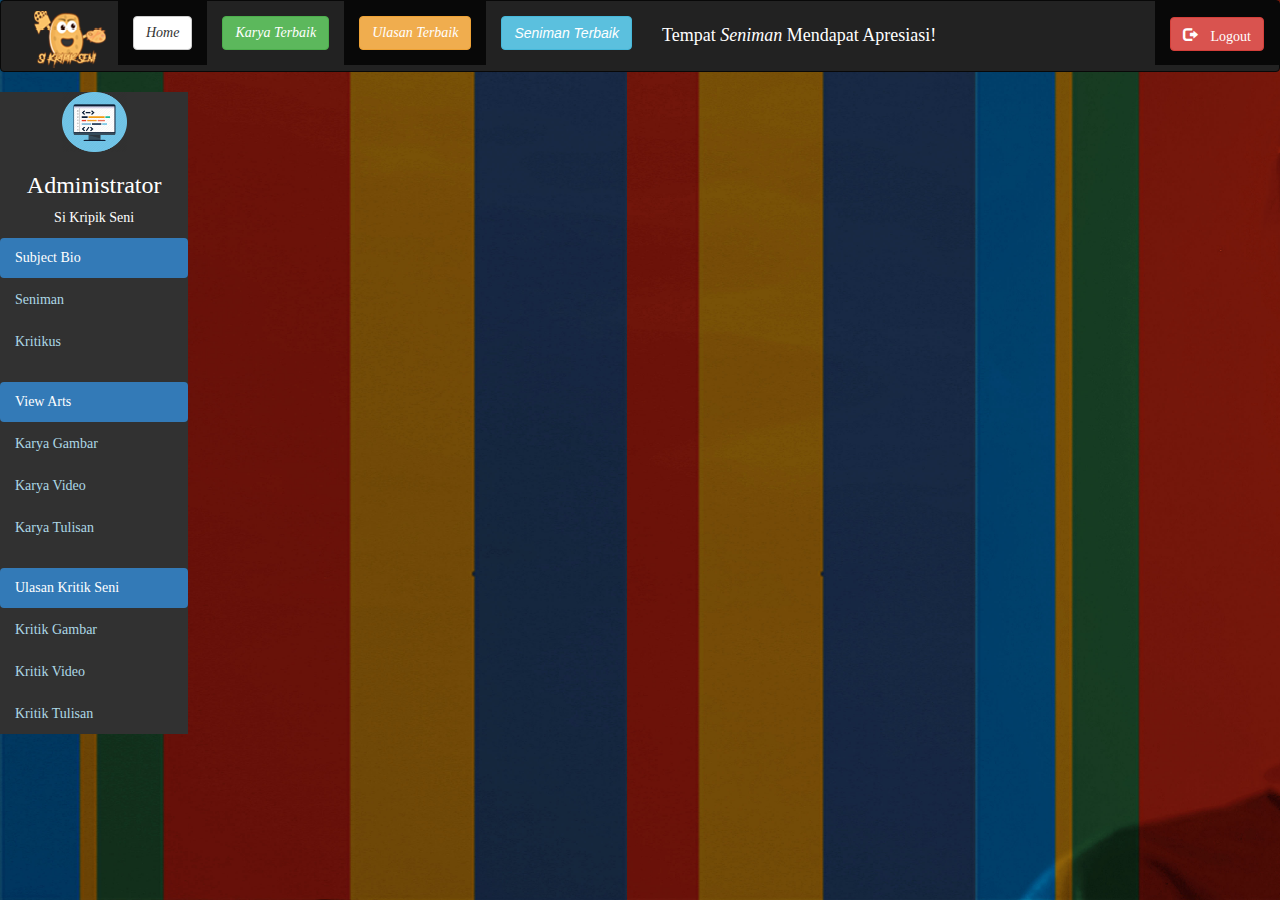
<file: kuis_0290/index.html>
<!DOCTYPE html>
<html>
<head>
	<title>Si Kripik Seni</title>
	<link rel="stylesheet" type="text/css" href="assets/dist/css/bootstrap.min.css">
	<script type="text/javascript" href="assets/dist/js/bootstrap.min.js"></script>
</head>
<body style="background-image:url(foto/officialback.jpg); background-size:cover; background-attachment:fixed;">
<nav class="navbar navbar-inverse">
	<div class="container-fluid">
		<div class="navbar-header">
			<img src="foto/kripik1.png" href="index.php">
		</div>
		<ul class="nav navbar-nav">
			<li class="active"><a  style="font-family:gotham; color:white;" href=" "><i class="btn btn-default">Home</i></a></li>
			<li><a href="#" style="font-family:gotham; color:white;"><i class="btn btn-success">Karya Terbaik</i></a></li>
			<li class="active"><a href="#" style="font-family:gotham; color:white;"><i class="btn btn-warning">Ulasan Terbaik</i></a></li>
			<li><a href="#"><i class="btn btn-info">Seniman Terbaik</i></a></li>
			<li><a  href="" style="font-family:gotham; color:white;"><h4>Tempat <i>Seniman</i> Mendapat Apresiasi!</h4></a></li>
		</ul>

		<ul class="nav navbar-nav navbar-right">
			<li class="active"><a href="logout.php"><span class="glyphicon glyphicon-log-out btn btn-danger"> Logout</span></a></li>
		</ul>
	</div> 	
</nav> <!-- Penutup Navbar -->

<div class="row">
	<div class="col-md-2">

		<ul style="background-color:#313131;color:white; overflow-y:scroll;" class="nav nav-pills nav-stacked" >
		<p align="center">	
		<img src="foto/code.png" width="65" height="60">
		</p>
		<h3 class="text-center" style="color:white; font-family:bebas neue;"> Administrator </h3>
		<p class="text-center" style="color:white; font-family:gotham;"> Si Kripik Seni </p>

			<li class="active"><a style="font-family:gotham; color:white;" href="#">Subject Bio</a></li>
			<li><a style="font-family:gotham; color:lightblue;" href="bio.html">Seniman</a></li>
			<li><a style="font-family:gotham; color:lightblue;" href=" ">Kritikus</a></li>
			<br>

  			<li class="active"><a style="font-family:gotham; color:white;" href="#">View Arts</a></li>
  			<li><a style="font-family:gotham; color:lightblue;" href=" ">Karya Gambar</a></li>
  			<li><a style="font-family:gotham; color:lightblue;" href=" ">Karya Video</a></li>
  			<li><a style="font-family:gotham; color:lightblue;" href=" ">Karya Tulisan</a></li>
  			<br>

  			<li class="active"><a style="font-family:gotham; color:white;" href="#">Ulasan Kritik Seni</a></li>
  			<li><a style="font-family:gotham; color:lightblue;" href="#">Kritik Gambar</a></li>
  			<li><a style="font-family:gotham; color:lightblue;" href="#">Kritik Video</a></li>
  			<li><a style="font-family:gotham; color:lightblue;" href="#">Kritik Tulisan</a></li>
		</ul>
	</div>


<div class="col-md-6 col-md-offset-3">
		

 </div>

 </div>  <!-- Penutup Row -->

</body>
</html>
</file>
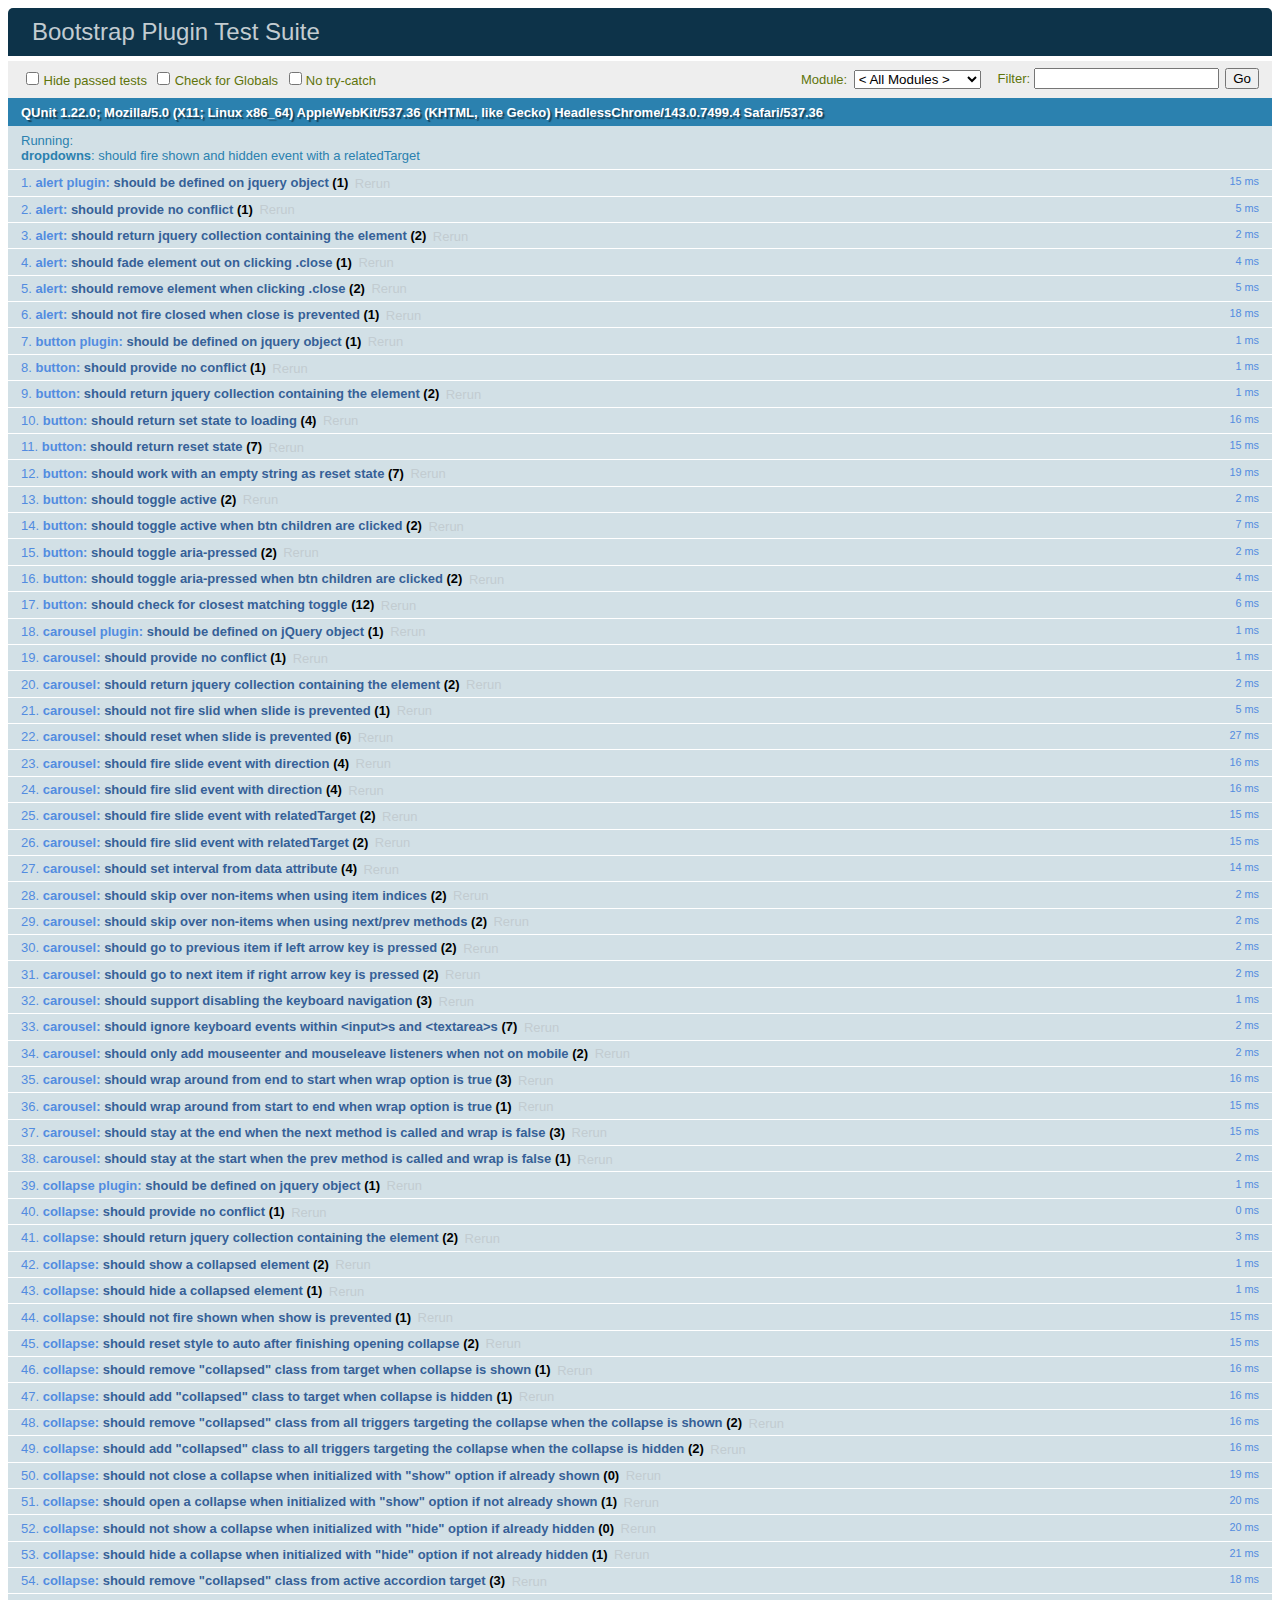
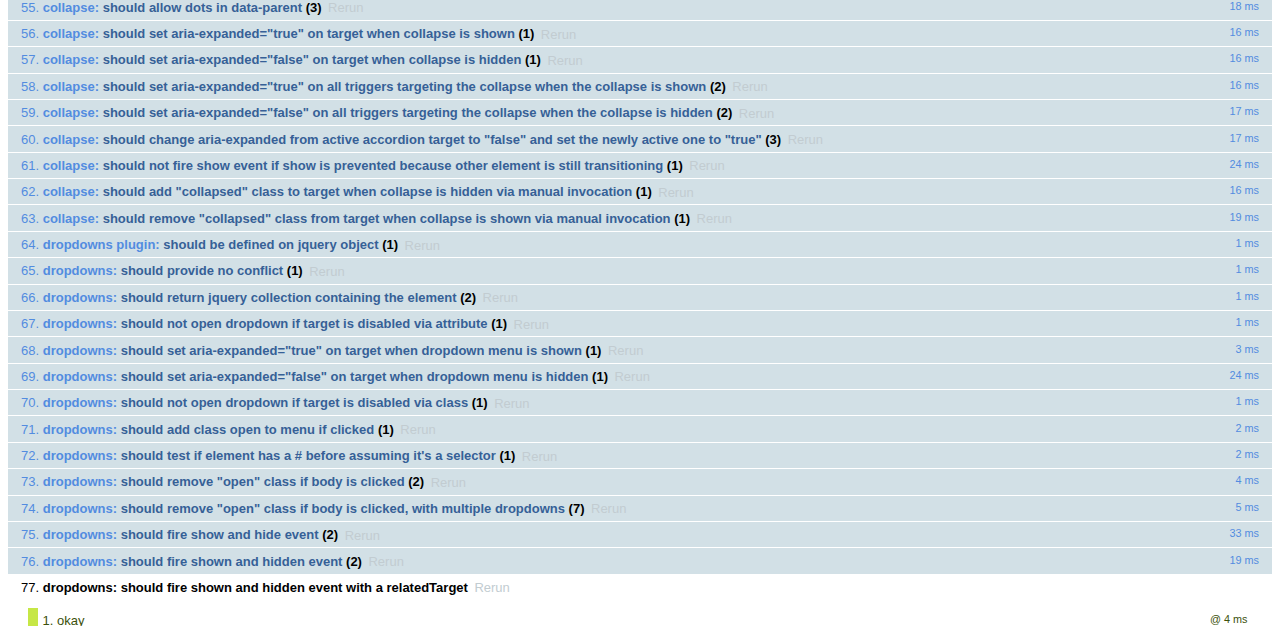
<file: kuis_0290/assets/js/tests/index.html>
<!DOCTYPE html>
<html>
  <head>
    <meta charset="utf-8">
    <title>Bootstrap Plugin Test Suite</title>
    <meta name="viewport" content="width=device-width, initial-scale=1">

    <!-- jQuery -->
    <script src="vendor/jquery.min.js"></script>
    <script>
      // Disable jQuery event aliases to ensure we don't accidentally use any of them
      (function () {
        var eventAliases = [
          'blur',
          'focus',
          'focusin',
          'focusout',
          'load',
          'resize',
          'scroll',
          'unload',
          'click',
          'dblclick',
          'mousedown',
          'mouseup',
          'mousemove',
          'mouseover',
          'mouseout',
          'mouseenter',
          'mouseleave',
          'change',
          'select',
          'submit',
          'keydown',
          'keypress',
          'keyup',
          'error',
          'contextmenu',
          'hover',
          'bind',
          'unbind',
          'delegate',
          'undelegate'
        ]
        for (var i = 0; i < eventAliases.length; i++) {
          var eventAlias = eventAliases[i]
          $.fn[eventAlias] = function () {
            throw new Error('Using the ".' + eventAlias + '()" method is not allowed, so that Bootstrap can be compatible with custom jQuery builds which exclude the "event aliases" module that defines said method. See https://github.com/twbs/bootstrap/blob/master/CONTRIBUTING.md#js')
          }
        }
      })()
    </script>

    <!-- QUnit -->
    <link rel="stylesheet" href="vendor/qunit.css" media="screen">
    <script src="vendor/qunit.js"></script>
    <script>
      // See https://github.com/axemclion/grunt-saucelabs#test-result-details-with-qunit
      var log = []
      // Require assert.expect in each test
      QUnit.config.requireExpects = true
      QUnit.done(function (testResults) {
        var tests = []
        for (var i = 0, len = log.length; i < len; i++) {
          var details = log[i]
          tests.push({
            name: details.name,
            result: details.result,
            expected: details.expected,
            actual: details.actual,
            source: details.source
          })
        }
        testResults.tests = tests

        window.global_test_results = testResults
      })

      QUnit.testStart(function (testDetails) {
        $(window).scrollTop(0)
        QUnit.log(function (details) {
          if (!details.result) {
            details.name = testDetails.name
            log.push(details)
          }
        })
      })

      // Cleanup
      QUnit.testDone(function () {
        $('#qunit-fixture').empty()
        $('#modal-test, .modal-backdrop').remove()
      })

      // Display fixture on-screen on iOS to avoid false positives
      if (/iPhone|iPad|iPod/.test(navigator.userAgent)) {
        QUnit.begin(function() {
          $('#qunit-fixture').css({ top: 0, left: 0 })
        })

        QUnit.done(function () {
          $('#qunit-fixture').css({ top: '', left: '' })
        })
      }

      // Disable deprecated global QUnit method aliases in preparation for QUnit v2
      (function () {
        var methodNames = [
          'async',
          'asyncTest',
          'deepEqual',
          'equal',
          'expect',
          'module',
          'notDeepEqual',
          'notEqual',
          'notPropEqual',
          'notStrictEqual',
          'ok',
          'propEqual',
          'push',
          'start',
          'stop',
          'strictEqual',
          'test',
          'throws'
        ];
        for (var i = 0; i < methodNames.length; i++) {
          var methodName = methodNames[i];
          window[methodName] = undefined;
        }
      })();
    </script>

    <!-- Plugin sources -->
    <script>$.support.transition = false</script>
    <script src="../../js/alert.js"></script>
    <script src="../../js/button.js"></script>
    <script src="../../js/carousel.js"></script>
    <script src="../../js/collapse.js"></script>
    <script src="../../js/dropdown.js"></script>
    <script src="../../js/modal.js"></script>
    <script src="../../js/scrollspy.js"></script>
    <script src="../../js/tab.js"></script>
    <script src="../../js/tooltip.js"></script>
    <script src="../../js/popover.js"></script>
    <script src="../../js/affix.js"></script>

    <!-- Unit tests -->
    <script src="unit/alert.js"></script>
    <script src="unit/button.js"></script>
    <script src="unit/carousel.js"></script>
    <script src="unit/collapse.js"></script>
    <script src="unit/dropdown.js"></script>
    <script src="unit/modal.js"></script>
    <script src="unit/scrollspy.js"></script>
    <script src="unit/tab.js"></script>
    <script src="unit/tooltip.js"></script>
    <script src="unit/popover.js"></script>
    <script src="unit/affix.js"></script>

  </head>
  <body>
    <div id="qunit-container">
      <div id="qunit"></div>
      <div id="qunit-fixture"></div>
    </div>
  </body>
</html>
</file>
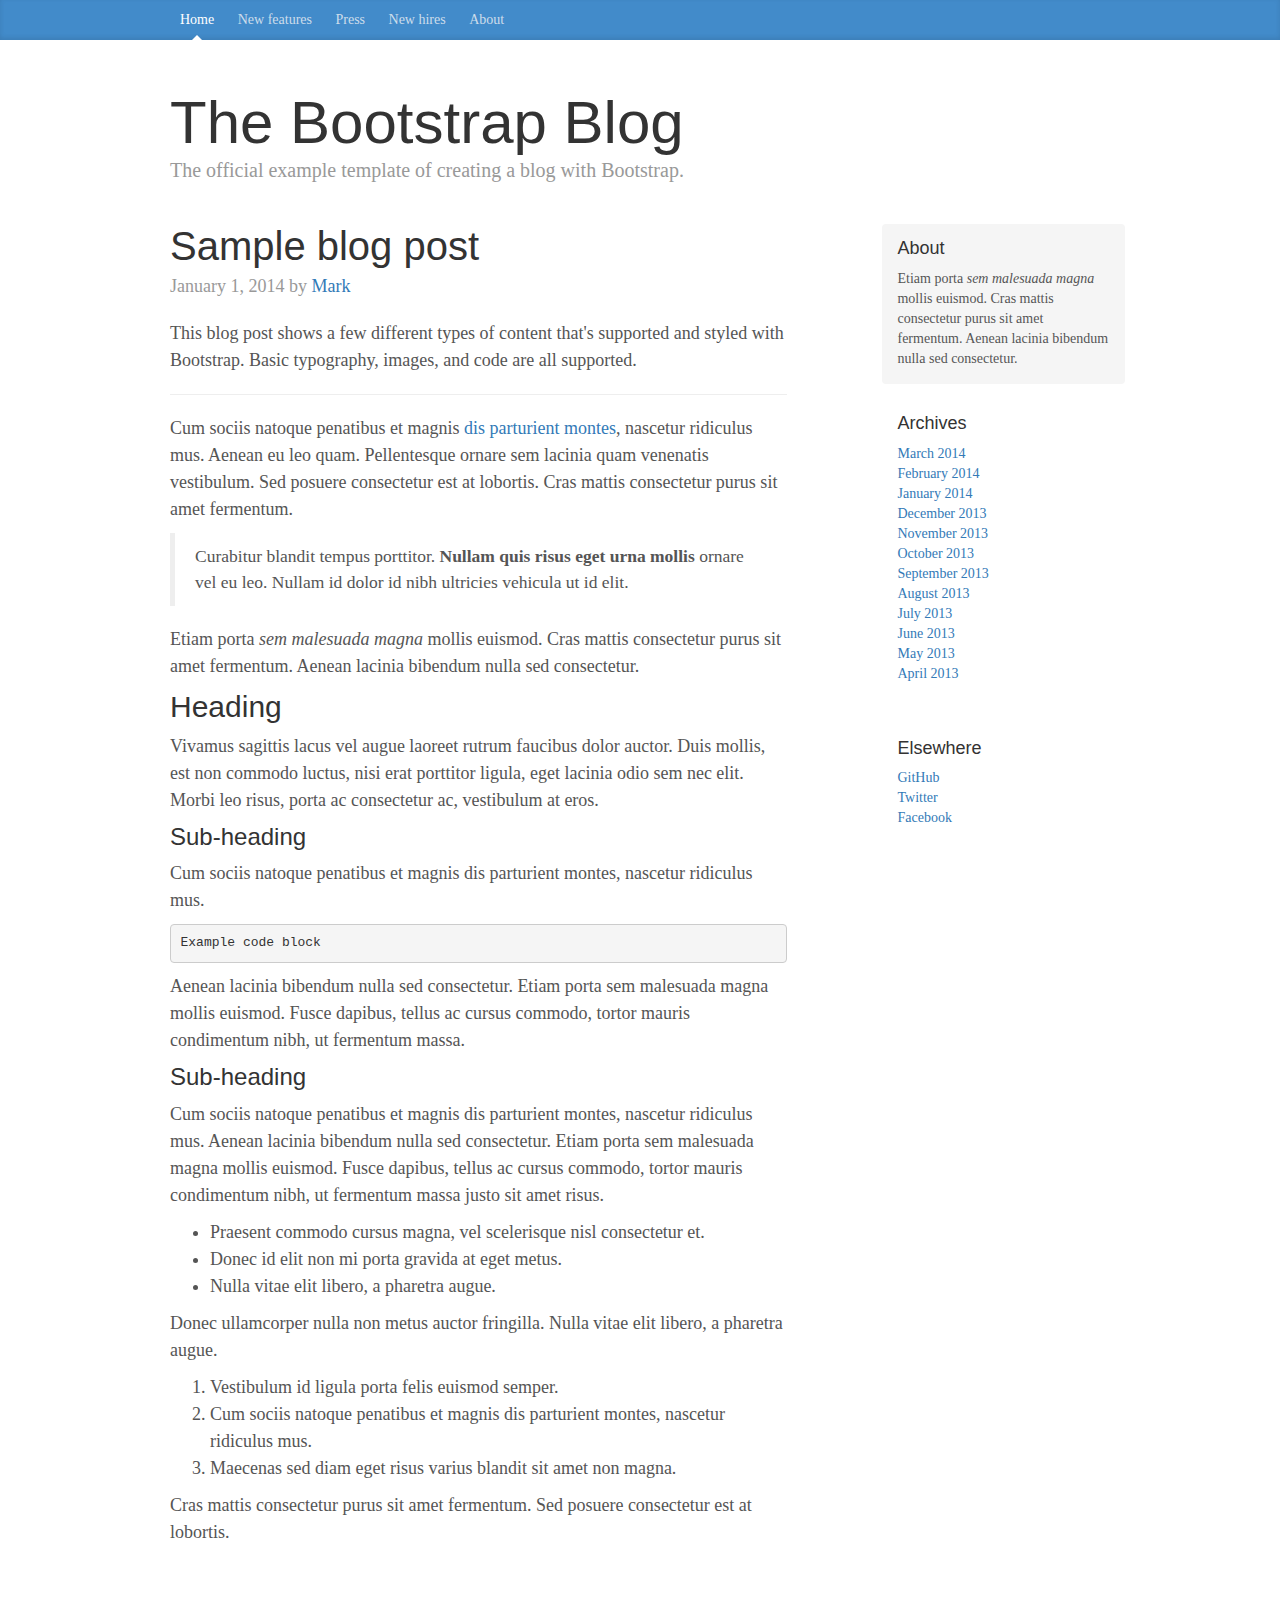
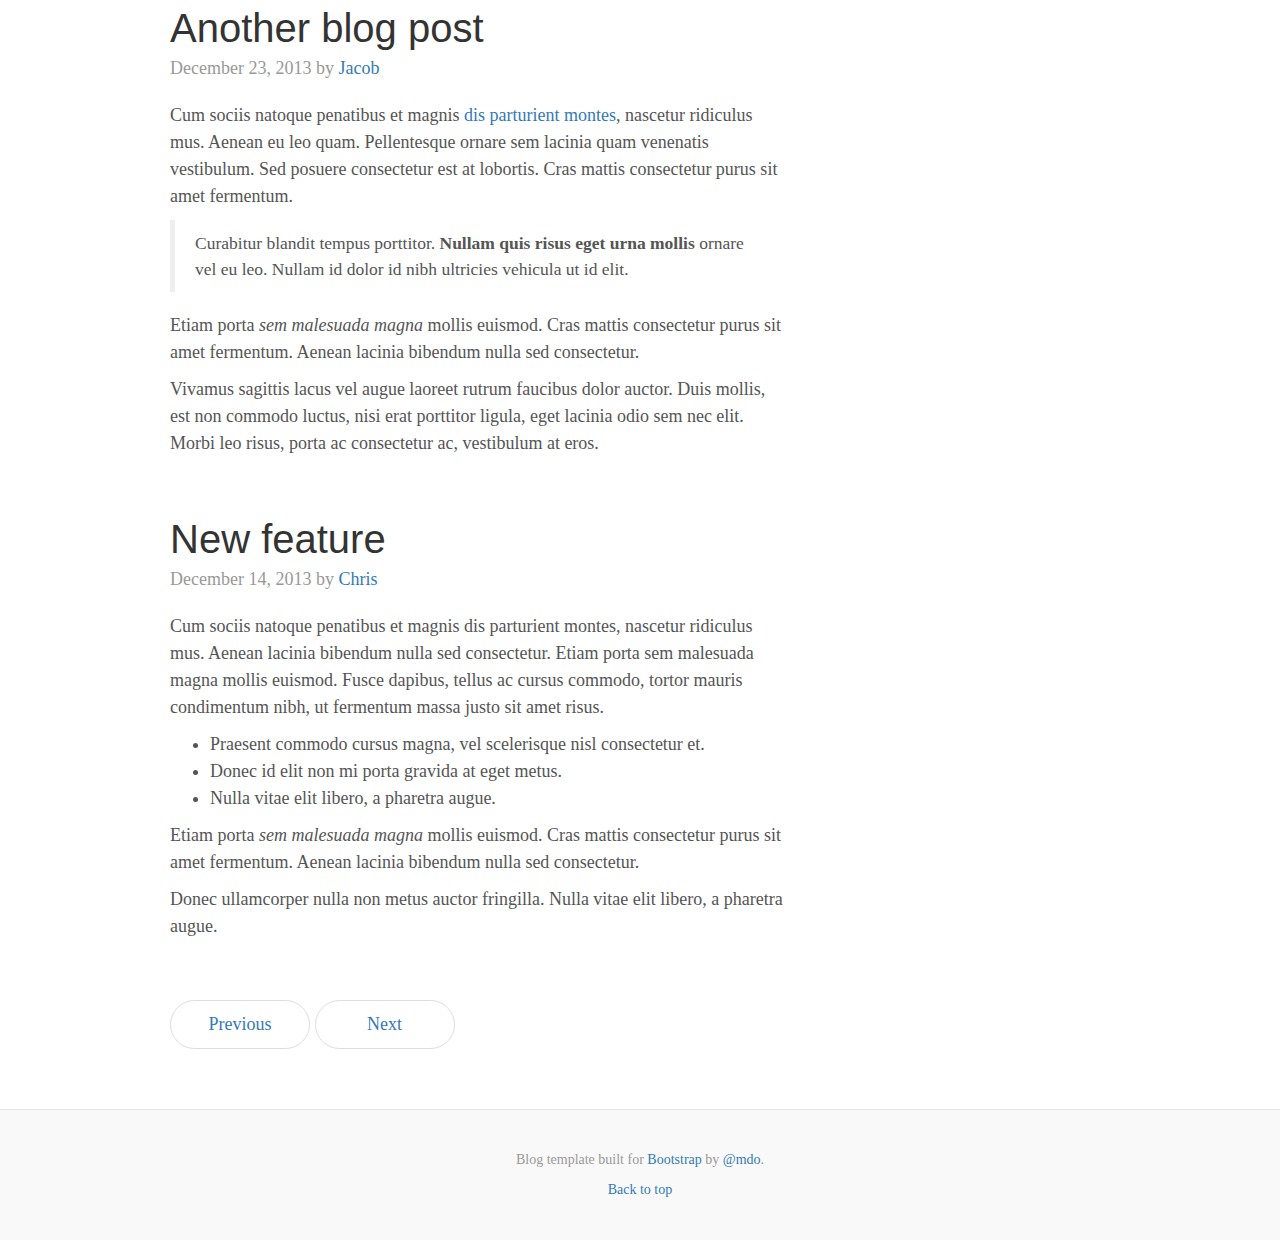
<file: kuis_0290/assets/docs/examples/blog/index.html>
<!DOCTYPE html>
<html lang="en">
  <head>
    <meta charset="utf-8">
    <meta http-equiv="X-UA-Compatible" content="IE=edge">
    <meta name="viewport" content="width=device-width, initial-scale=1">
    <!-- The above 3 meta tags *must* come first in the head; any other head content must come *after* these tags -->
    <meta name="description" content="">
    <meta name="author" content="">
    <link rel="icon" href="../../favicon.ico">

    <title>Blog Template for Bootstrap</title>

    <!-- Bootstrap core CSS -->
    <link href="../../dist/css/bootstrap.min.css" rel="stylesheet">

    <!-- IE10 viewport hack for Surface/desktop Windows 8 bug -->
    <link href="../../assets/css/ie10-viewport-bug-workaround.css" rel="stylesheet">

    <!-- Custom styles for this template -->
    <link href="blog.css" rel="stylesheet">

    <!-- Just for debugging purposes. Don't actually copy these 2 lines! -->
    <!--[if lt IE 9]><script src="../../assets/js/ie8-responsive-file-warning.js"></script><![endif]-->
    <script src="../../assets/js/ie-emulation-modes-warning.js"></script>

    <!-- HTML5 shim and Respond.js for IE8 support of HTML5 elements and media queries -->
    <!--[if lt IE 9]>
      <script src="https://oss.maxcdn.com/html5shiv/3.7.3/html5shiv.min.js"></script>
      <script src="https://oss.maxcdn.com/respond/1.4.2/respond.min.js"></script>
    <![endif]-->
  </head>

  <body>

    <div class="blog-masthead">
      <div class="container">
        <nav class="blog-nav">
          <a class="blog-nav-item active" href="#">Home</a>
          <a class="blog-nav-item" href="#">New features</a>
          <a class="blog-nav-item" href="#">Press</a>
          <a class="blog-nav-item" href="#">New hires</a>
          <a class="blog-nav-item" href="#">About</a>
        </nav>
      </div>
    </div>

    <div class="container">

      <div class="blog-header">
        <h1 class="blog-title">The Bootstrap Blog</h1>
        <p class="lead blog-description">The official example template of creating a blog with Bootstrap.</p>
      </div>

      <div class="row">

        <div class="col-sm-8 blog-main">

          <div class="blog-post">
            <h2 class="blog-post-title">Sample blog post</h2>
            <p class="blog-post-meta">January 1, 2014 by <a href="#">Mark</a></p>

            <p>This blog post shows a few different types of content that's supported and styled with Bootstrap. Basic typography, images, and code are all supported.</p>
            <hr>
            <p>Cum sociis natoque penatibus et magnis <a href="#">dis parturient montes</a>, nascetur ridiculus mus. Aenean eu leo quam. Pellentesque ornare sem lacinia quam venenatis vestibulum. Sed posuere consectetur est at lobortis. Cras mattis consectetur purus sit amet fermentum.</p>
            <blockquote>
              <p>Curabitur blandit tempus porttitor. <strong>Nullam quis risus eget urna mollis</strong> ornare vel eu leo. Nullam id dolor id nibh ultricies vehicula ut id elit.</p>
            </blockquote>
            <p>Etiam porta <em>sem malesuada magna</em> mollis euismod. Cras mattis consectetur purus sit amet fermentum. Aenean lacinia bibendum nulla sed consectetur.</p>
            <h2>Heading</h2>
            <p>Vivamus sagittis lacus vel augue laoreet rutrum faucibus dolor auctor. Duis mollis, est non commodo luctus, nisi erat porttitor ligula, eget lacinia odio sem nec elit. Morbi leo risus, porta ac consectetur ac, vestibulum at eros.</p>
            <h3>Sub-heading</h3>
            <p>Cum sociis natoque penatibus et magnis dis parturient montes, nascetur ridiculus mus.</p>
            <pre><code>Example code block</code></pre>
            <p>Aenean lacinia bibendum nulla sed consectetur. Etiam porta sem malesuada magna mollis euismod. Fusce dapibus, tellus ac cursus commodo, tortor mauris condimentum nibh, ut fermentum massa.</p>
            <h3>Sub-heading</h3>
            <p>Cum sociis natoque penatibus et magnis dis parturient montes, nascetur ridiculus mus. Aenean lacinia bibendum nulla sed consectetur. Etiam porta sem malesuada magna mollis euismod. Fusce dapibus, tellus ac cursus commodo, tortor mauris condimentum nibh, ut fermentum massa justo sit amet risus.</p>
            <ul>
              <li>Praesent commodo cursus magna, vel scelerisque nisl consectetur et.</li>
              <li>Donec id elit non mi porta gravida at eget metus.</li>
              <li>Nulla vitae elit libero, a pharetra augue.</li>
            </ul>
            <p>Donec ullamcorper nulla non metus auctor fringilla. Nulla vitae elit libero, a pharetra augue.</p>
            <ol>
              <li>Vestibulum id ligula porta felis euismod semper.</li>
              <li>Cum sociis natoque penatibus et magnis dis parturient montes, nascetur ridiculus mus.</li>
              <li>Maecenas sed diam eget risus varius blandit sit amet non magna.</li>
            </ol>
            <p>Cras mattis consectetur purus sit amet fermentum. Sed posuere consectetur est at lobortis.</p>
          </div><!-- /.blog-post -->

          <div class="blog-post">
            <h2 class="blog-post-title">Another blog post</h2>
            <p class="blog-post-meta">December 23, 2013 by <a href="#">Jacob</a></p>

            <p>Cum sociis natoque penatibus et magnis <a href="#">dis parturient montes</a>, nascetur ridiculus mus. Aenean eu leo quam. Pellentesque ornare sem lacinia quam venenatis vestibulum. Sed posuere consectetur est at lobortis. Cras mattis consectetur purus sit amet fermentum.</p>
            <blockquote>
              <p>Curabitur blandit tempus porttitor. <strong>Nullam quis risus eget urna mollis</strong> ornare vel eu leo. Nullam id dolor id nibh ultricies vehicula ut id elit.</p>
            </blockquote>
            <p>Etiam porta <em>sem malesuada magna</em> mollis euismod. Cras mattis consectetur purus sit amet fermentum. Aenean lacinia bibendum nulla sed consectetur.</p>
            <p>Vivamus sagittis lacus vel augue laoreet rutrum faucibus dolor auctor. Duis mollis, est non commodo luctus, nisi erat porttitor ligula, eget lacinia odio sem nec elit. Morbi leo risus, porta ac consectetur ac, vestibulum at eros.</p>
          </div><!-- /.blog-post -->

          <div class="blog-post">
            <h2 class="blog-post-title">New feature</h2>
            <p class="blog-post-meta">December 14, 2013 by <a href="#">Chris</a></p>

            <p>Cum sociis natoque penatibus et magnis dis parturient montes, nascetur ridiculus mus. Aenean lacinia bibendum nulla sed consectetur. Etiam porta sem malesuada magna mollis euismod. Fusce dapibus, tellus ac cursus commodo, tortor mauris condimentum nibh, ut fermentum massa justo sit amet risus.</p>
            <ul>
              <li>Praesent commodo cursus magna, vel scelerisque nisl consectetur et.</li>
              <li>Donec id elit non mi porta gravida at eget metus.</li>
              <li>Nulla vitae elit libero, a pharetra augue.</li>
            </ul>
            <p>Etiam porta <em>sem malesuada magna</em> mollis euismod. Cras mattis consectetur purus sit amet fermentum. Aenean lacinia bibendum nulla sed consectetur.</p>
            <p>Donec ullamcorper nulla non metus auctor fringilla. Nulla vitae elit libero, a pharetra augue.</p>
          </div><!-- /.blog-post -->

          <nav>
            <ul class="pager">
              <li><a href="#">Previous</a></li>
              <li><a href="#">Next</a></li>
            </ul>
          </nav>

        </div><!-- /.blog-main -->

        <div class="col-sm-3 col-sm-offset-1 blog-sidebar">
          <div class="sidebar-module sidebar-module-inset">
            <h4>About</h4>
            <p>Etiam porta <em>sem malesuada magna</em> mollis euismod. Cras mattis consectetur purus sit amet fermentum. Aenean lacinia bibendum nulla sed consectetur.</p>
          </div>
          <div class="sidebar-module">
            <h4>Archives</h4>
            <ol class="list-unstyled">
              <li><a href="#">March 2014</a></li>
              <li><a href="#">February 2014</a></li>
              <li><a href="#">January 2014</a></li>
              <li><a href="#">December 2013</a></li>
              <li><a href="#">November 2013</a></li>
              <li><a href="#">October 2013</a></li>
              <li><a href="#">September 2013</a></li>
              <li><a href="#">August 2013</a></li>
              <li><a href="#">July 2013</a></li>
              <li><a href="#">June 2013</a></li>
              <li><a href="#">May 2013</a></li>
              <li><a href="#">April 2013</a></li>
            </ol>
          </div>
          <div class="sidebar-module">
            <h4>Elsewhere</h4>
            <ol class="list-unstyled">
              <li><a href="#">GitHub</a></li>
              <li><a href="#">Twitter</a></li>
              <li><a href="#">Facebook</a></li>
            </ol>
          </div>
        </div><!-- /.blog-sidebar -->

      </div><!-- /.row -->

    </div><!-- /.container -->

    <footer class="blog-footer">
      <p>Blog template built for <a href="http://getbootstrap.com">Bootstrap</a> by <a href="https://twitter.com/mdo">@mdo</a>.</p>
      <p>
        <a href="#">Back to top</a>
      </p>
    </footer>


    <!-- Bootstrap core JavaScript
    ================================================== -->
    <!-- Placed at the end of the document so the pages load faster -->
    <script src="https://ajax.googleapis.com/ajax/libs/jquery/1.12.4/jquery.min.js"></script>
    <script>window.jQuery || document.write('<script src="../../assets/js/vendor/jquery.min.js"><\/script>')</script>
    <script src="../../dist/js/bootstrap.min.js"></script>
    <!-- IE10 viewport hack for Surface/desktop Windows 8 bug -->
    <script src="../../assets/js/ie10-viewport-bug-workaround.js"></script>
  </body>
</html>
</file>
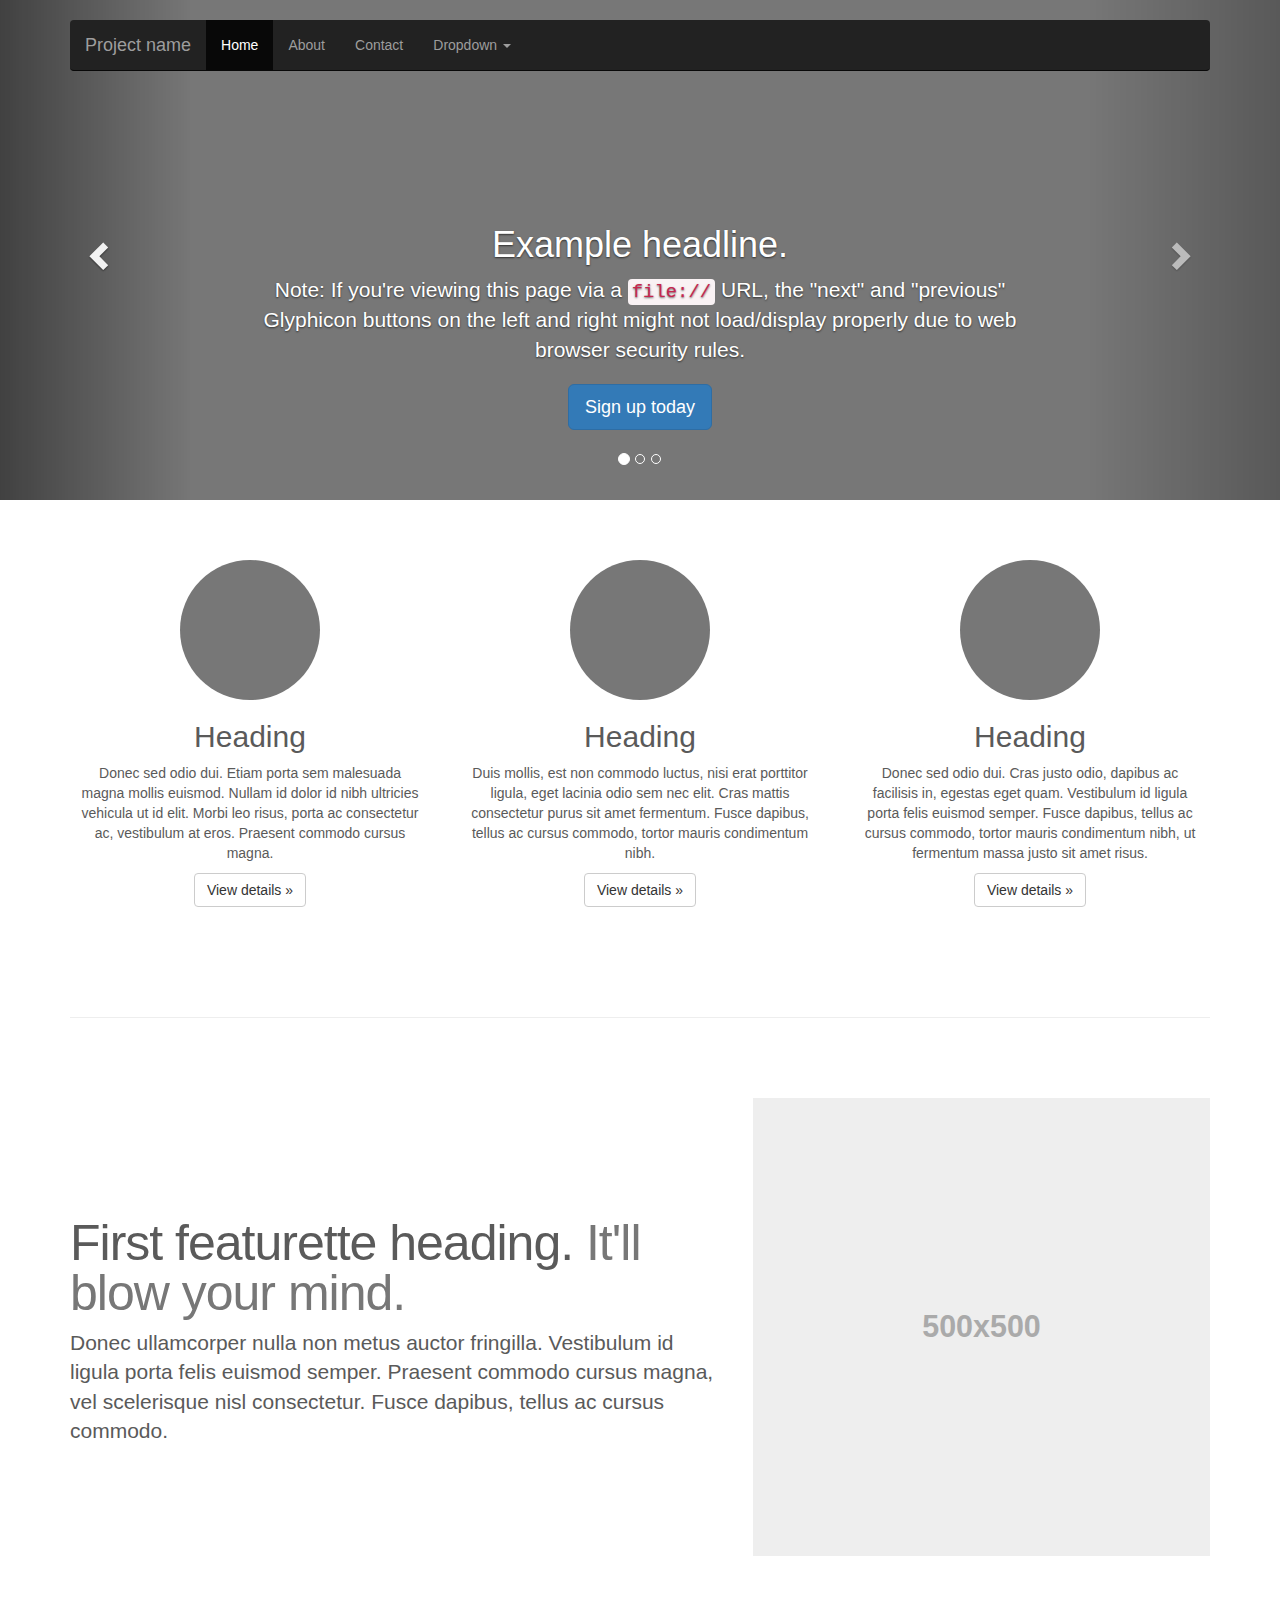
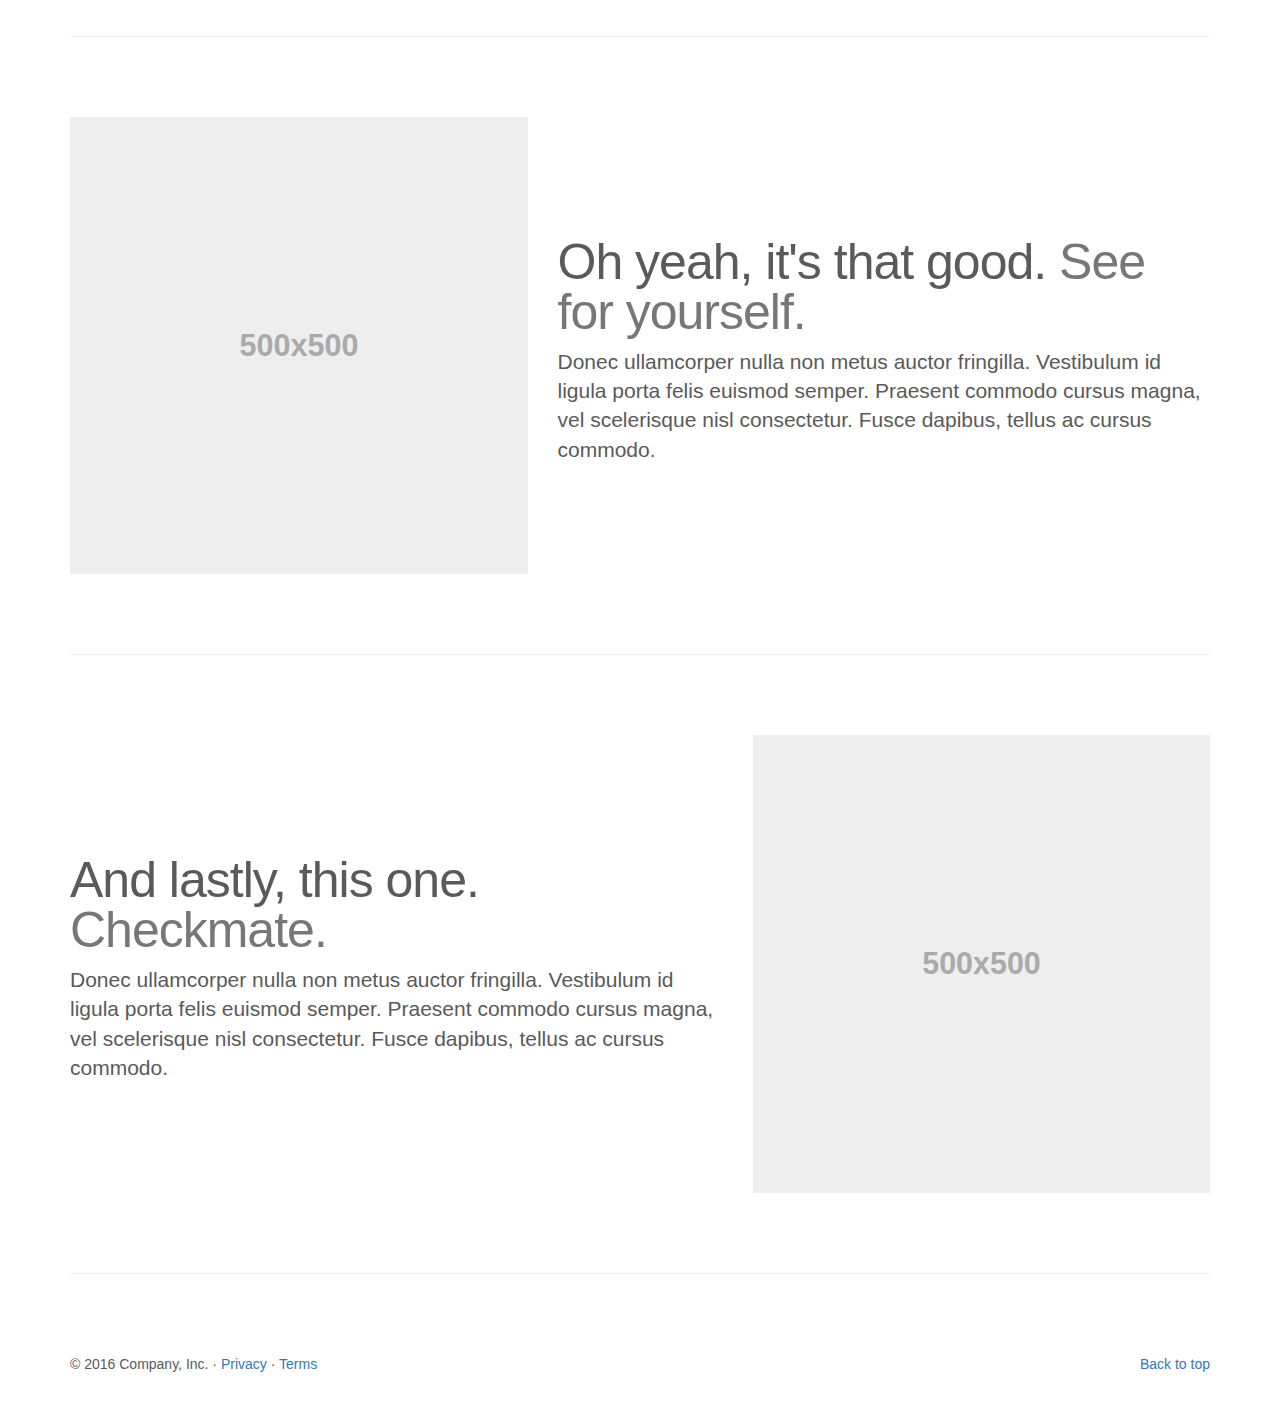
<file: kuis_0290/assets/docs/examples/carousel/index.html>
<!DOCTYPE html>
<html lang="en">
  <head>
    <meta charset="utf-8">
    <meta http-equiv="X-UA-Compatible" content="IE=edge">
    <meta name="viewport" content="width=device-width, initial-scale=1">
    <!-- The above 3 meta tags *must* come first in the head; any other head content must come *after* these tags -->
    <meta name="description" content="">
    <meta name="author" content="">
    <link rel="icon" href="../../favicon.ico">

    <title>Carousel Template for Bootstrap</title>

    <!-- Bootstrap core CSS -->
    <link href="../../dist/css/bootstrap.min.css" rel="stylesheet">

    <!-- IE10 viewport hack for Surface/desktop Windows 8 bug -->
    <link href="../../assets/css/ie10-viewport-bug-workaround.css" rel="stylesheet">

    <!-- Just for debugging purposes. Don't actually copy these 2 lines! -->
    <!--[if lt IE 9]><script src="../../assets/js/ie8-responsive-file-warning.js"></script><![endif]-->
    <script src="../../assets/js/ie-emulation-modes-warning.js"></script>

    <!-- HTML5 shim and Respond.js for IE8 support of HTML5 elements and media queries -->
    <!--[if lt IE 9]>
      <script src="https://oss.maxcdn.com/html5shiv/3.7.3/html5shiv.min.js"></script>
      <script src="https://oss.maxcdn.com/respond/1.4.2/respond.min.js"></script>
    <![endif]-->

    <!-- Custom styles for this template -->
    <link href="carousel.css" rel="stylesheet">
  </head>
<!-- NAVBAR
================================================== -->
  <body>
    <div class="navbar-wrapper">
      <div class="container">

        <nav class="navbar navbar-inverse navbar-static-top">
          <div class="container">
            <div class="navbar-header">
              <button type="button" class="navbar-toggle collapsed" data-toggle="collapse" data-target="#navbar" aria-expanded="false" aria-controls="navbar">
                <span class="sr-only">Toggle navigation</span>
                <span class="icon-bar"></span>
                <span class="icon-bar"></span>
                <span class="icon-bar"></span>
              </button>
              <a class="navbar-brand" href="#">Project name</a>
            </div>
            <div id="navbar" class="navbar-collapse collapse">
              <ul class="nav navbar-nav">
                <li class="active"><a href="#">Home</a></li>
                <li><a href="#about">About</a></li>
                <li><a href="#contact">Contact</a></li>
                <li class="dropdown">
                  <a href="#" class="dropdown-toggle" data-toggle="dropdown" role="button" aria-haspopup="true" aria-expanded="false">Dropdown <span class="caret"></span></a>
                  <ul class="dropdown-menu">
                    <li><a href="#">Action</a></li>
                    <li><a href="#">Another action</a></li>
                    <li><a href="#">Something else here</a></li>
                    <li role="separator" class="divider"></li>
                    <li class="dropdown-header">Nav header</li>
                    <li><a href="#">Separated link</a></li>
                    <li><a href="#">One more separated link</a></li>
                  </ul>
                </li>
              </ul>
            </div>
          </div>
        </nav>

      </div>
    </div>


    <!-- Carousel
    ================================================== -->
    <div id="myCarousel" class="carousel slide" data-ride="carousel">
      <!-- Indicators -->
      <ol class="carousel-indicators">
        <li data-target="#myCarousel" data-slide-to="0" class="active"></li>
        <li data-target="#myCarousel" data-slide-to="1"></li>
        <li data-target="#myCarousel" data-slide-to="2"></li>
      </ol>
      <div class="carousel-inner" role="listbox">
        <div class="item active">
          <img class="first-slide" src="[data-uri]" alt="First slide">
          <div class="container">
            <div class="carousel-caption">
              <h1>Example headline.</h1>
              <p>Note: If you're viewing this page via a <code>file://</code> URL, the "next" and "previous" Glyphicon buttons on the left and right might not load/display properly due to web browser security rules.</p>
              <p><a class="btn btn-lg btn-primary" href="#" role="button">Sign up today</a></p>
            </div>
          </div>
        </div>
        <div class="item">
          <img class="second-slide" src="[data-uri]" alt="Second slide">
          <div class="container">
            <div class="carousel-caption">
              <h1>Another example headline.</h1>
              <p>Cras justo odio, dapibus ac facilisis in, egestas eget quam. Donec id elit non mi porta gravida at eget metus. Nullam id dolor id nibh ultricies vehicula ut id elit.</p>
              <p><a class="btn btn-lg btn-primary" href="#" role="button">Learn more</a></p>
            </div>
          </div>
        </div>
        <div class="item">
          <img class="third-slide" src="[data-uri]" alt="Third slide">
          <div class="container">
            <div class="carousel-caption">
              <h1>One more for good measure.</h1>
              <p>Cras justo odio, dapibus ac facilisis in, egestas eget quam. Donec id elit non mi porta gravida at eget metus. Nullam id dolor id nibh ultricies vehicula ut id elit.</p>
              <p><a class="btn btn-lg btn-primary" href="#" role="button">Browse gallery</a></p>
            </div>
          </div>
        </div>
      </div>
      <a class="left carousel-control" href="#myCarousel" role="button" data-slide="prev">
        <span class="glyphicon glyphicon-chevron-left" aria-hidden="true"></span>
        <span class="sr-only">Previous</span>
      </a>
      <a class="right carousel-control" href="#myCarousel" role="button" data-slide="next">
        <span class="glyphicon glyphicon-chevron-right" aria-hidden="true"></span>
        <span class="sr-only">Next</span>
      </a>
    </div><!-- /.carousel -->


    <!-- Marketing messaging and featurettes
    ================================================== -->
    <!-- Wrap the rest of the page in another container to center all the content. -->

    <div class="container marketing">

      <!-- Three columns of text below the carousel -->
      <div class="row">
        <div class="col-lg-4">
          <img class="img-circle" src="[data-uri]" alt="Generic placeholder image" width="140" height="140">
          <h2>Heading</h2>
          <p>Donec sed odio dui. Etiam porta sem malesuada magna mollis euismod. Nullam id dolor id nibh ultricies vehicula ut id elit. Morbi leo risus, porta ac consectetur ac, vestibulum at eros. Praesent commodo cursus magna.</p>
          <p><a class="btn btn-default" href="#" role="button">View details &raquo;</a></p>
        </div><!-- /.col-lg-4 -->
        <div class="col-lg-4">
          <img class="img-circle" src="[data-uri]" alt="Generic placeholder image" width="140" height="140">
          <h2>Heading</h2>
          <p>Duis mollis, est non commodo luctus, nisi erat porttitor ligula, eget lacinia odio sem nec elit. Cras mattis consectetur purus sit amet fermentum. Fusce dapibus, tellus ac cursus commodo, tortor mauris condimentum nibh.</p>
          <p><a class="btn btn-default" href="#" role="button">View details &raquo;</a></p>
        </div><!-- /.col-lg-4 -->
        <div class="col-lg-4">
          <img class="img-circle" src="[data-uri]" alt="Generic placeholder image" width="140" height="140">
          <h2>Heading</h2>
          <p>Donec sed odio dui. Cras justo odio, dapibus ac facilisis in, egestas eget quam. Vestibulum id ligula porta felis euismod semper. Fusce dapibus, tellus ac cursus commodo, tortor mauris condimentum nibh, ut fermentum massa justo sit amet risus.</p>
          <p><a class="btn btn-default" href="#" role="button">View details &raquo;</a></p>
        </div><!-- /.col-lg-4 -->
      </div><!-- /.row -->


      <!-- START THE FEATURETTES -->

      <hr class="featurette-divider">

      <div class="row featurette">
        <div class="col-md-7">
          <h2 class="featurette-heading">First featurette heading. <span class="text-muted">It'll blow your mind.</span></h2>
          <p class="lead">Donec ullamcorper nulla non metus auctor fringilla. Vestibulum id ligula porta felis euismod semper. Praesent commodo cursus magna, vel scelerisque nisl consectetur. Fusce dapibus, tellus ac cursus commodo.</p>
        </div>
        <div class="col-md-5">
          <img class="featurette-image img-responsive center-block" data-src="holder.js/500x500/auto" alt="Generic placeholder image">
        </div>
      </div>

      <hr class="featurette-divider">

      <div class="row featurette">
        <div class="col-md-7 col-md-push-5">
          <h2 class="featurette-heading">Oh yeah, it's that good. <span class="text-muted">See for yourself.</span></h2>
          <p class="lead">Donec ullamcorper nulla non metus auctor fringilla. Vestibulum id ligula porta felis euismod semper. Praesent commodo cursus magna, vel scelerisque nisl consectetur. Fusce dapibus, tellus ac cursus commodo.</p>
        </div>
        <div class="col-md-5 col-md-pull-7">
          <img class="featurette-image img-responsive center-block" data-src="holder.js/500x500/auto" alt="Generic placeholder image">
        </div>
      </div>

      <hr class="featurette-divider">

      <div class="row featurette">
        <div class="col-md-7">
          <h2 class="featurette-heading">And lastly, this one. <span class="text-muted">Checkmate.</span></h2>
          <p class="lead">Donec ullamcorper nulla non metus auctor fringilla. Vestibulum id ligula porta felis euismod semper. Praesent commodo cursus magna, vel scelerisque nisl consectetur. Fusce dapibus, tellus ac cursus commodo.</p>
        </div>
        <div class="col-md-5">
          <img class="featurette-image img-responsive center-block" data-src="holder.js/500x500/auto" alt="Generic placeholder image">
        </div>
      </div>

      <hr class="featurette-divider">

      <!-- /END THE FEATURETTES -->


      <!-- FOOTER -->
      <footer>
        <p class="pull-right"><a href="#">Back to top</a></p>
        <p>&copy; 2016 Company, Inc. &middot; <a href="#">Privacy</a> &middot; <a href="#">Terms</a></p>
      </footer>

    </div><!-- /.container -->


    <!-- Bootstrap core JavaScript
    ================================================== -->
    <!-- Placed at the end of the document so the pages load faster -->
    <script src="https://ajax.googleapis.com/ajax/libs/jquery/1.12.4/jquery.min.js"></script>
    <script>window.jQuery || document.write('<script src="../../assets/js/vendor/jquery.min.js"><\/script>')</script>
    <script src="../../dist/js/bootstrap.min.js"></script>
    <!-- Just to make our placeholder images work. Don't actually copy the next line! -->
    <script src="../../assets/js/vendor/holder.min.js"></script>
    <!-- IE10 viewport hack for Surface/desktop Windows 8 bug -->
    <script src="../../assets/js/ie10-viewport-bug-workaround.js"></script>
  </body>
</html>
</file>
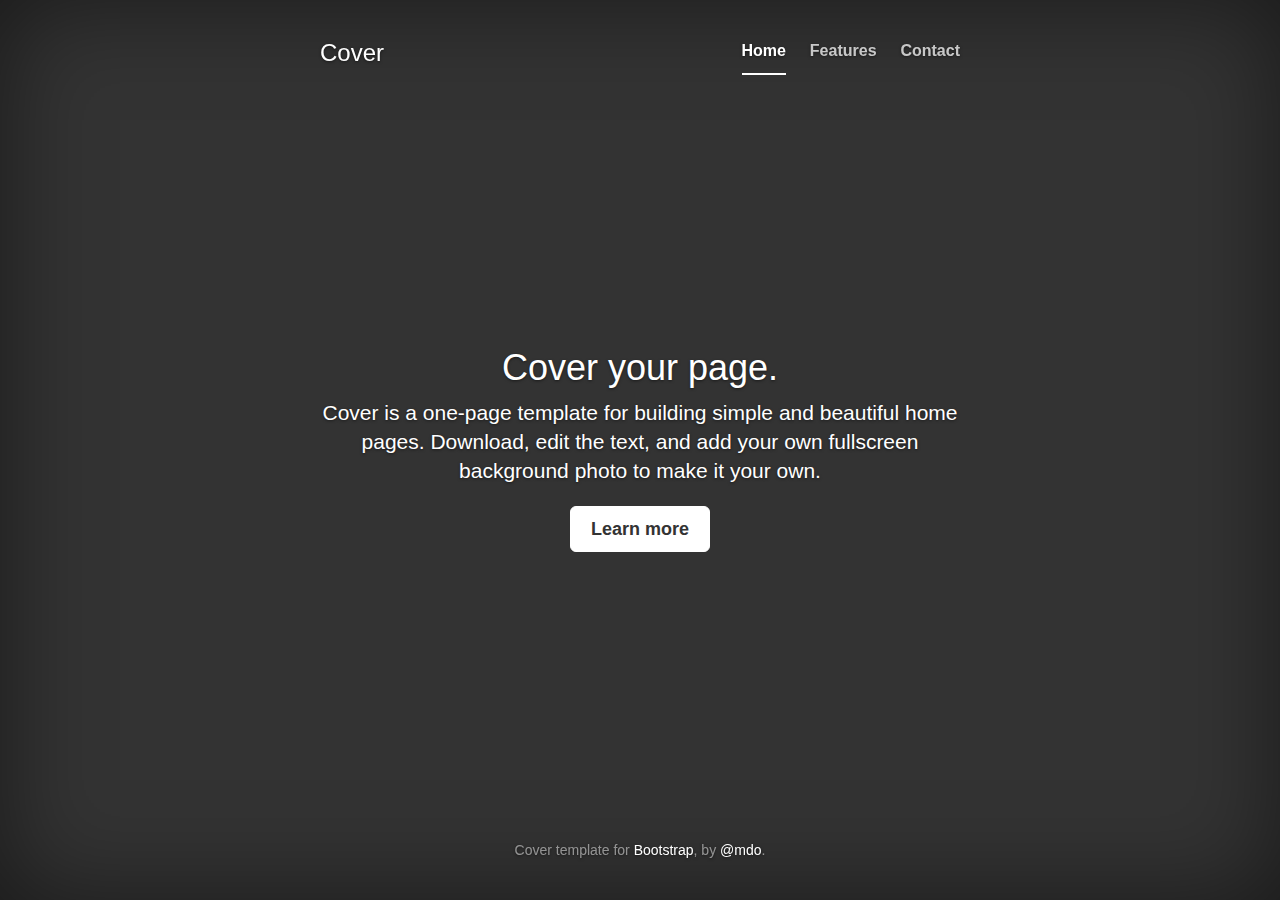
<file: kuis_0290/assets/docs/examples/cover/index.html>
<!DOCTYPE html>
<html lang="en">
  <head>
    <meta charset="utf-8">
    <meta http-equiv="X-UA-Compatible" content="IE=edge">
    <meta name="viewport" content="width=device-width, initial-scale=1">
    <!-- The above 3 meta tags *must* come first in the head; any other head content must come *after* these tags -->
    <meta name="description" content="">
    <meta name="author" content="">
    <link rel="icon" href="../../favicon.ico">

    <title>Cover Template for Bootstrap</title>

    <!-- Bootstrap core CSS -->
    <link href="../../dist/css/bootstrap.min.css" rel="stylesheet">

    <!-- IE10 viewport hack for Surface/desktop Windows 8 bug -->
    <link href="../../assets/css/ie10-viewport-bug-workaround.css" rel="stylesheet">

    <!-- Custom styles for this template -->
    <link href="cover.css" rel="stylesheet">

    <!-- Just for debugging purposes. Don't actually copy these 2 lines! -->
    <!--[if lt IE 9]><script src="../../assets/js/ie8-responsive-file-warning.js"></script><![endif]-->
    <script src="../../assets/js/ie-emulation-modes-warning.js"></script>

    <!-- HTML5 shim and Respond.js for IE8 support of HTML5 elements and media queries -->
    <!--[if lt IE 9]>
      <script src="https://oss.maxcdn.com/html5shiv/3.7.3/html5shiv.min.js"></script>
      <script src="https://oss.maxcdn.com/respond/1.4.2/respond.min.js"></script>
    <![endif]-->
  </head>

  <body>

    <div class="site-wrapper">

      <div class="site-wrapper-inner">

        <div class="cover-container">

          <div class="masthead clearfix">
            <div class="inner">
              <h3 class="masthead-brand">Cover</h3>
              <nav>
                <ul class="nav masthead-nav">
                  <li class="active"><a href="#">Home</a></li>
                  <li><a href="#">Features</a></li>
                  <li><a href="#">Contact</a></li>
                </ul>
              </nav>
            </div>
          </div>

          <div class="inner cover">
            <h1 class="cover-heading">Cover your page.</h1>
            <p class="lead">Cover is a one-page template for building simple and beautiful home pages. Download, edit the text, and add your own fullscreen background photo to make it your own.</p>
            <p class="lead">
              <a href="#" class="btn btn-lg btn-default">Learn more</a>
            </p>
          </div>

          <div class="mastfoot">
            <div class="inner">
              <p>Cover template for <a href="http://getbootstrap.com">Bootstrap</a>, by <a href="https://twitter.com/mdo">@mdo</a>.</p>
            </div>
          </div>

        </div>

      </div>

    </div>

    <!-- Bootstrap core JavaScript
    ================================================== -->
    <!-- Placed at the end of the document so the pages load faster -->
    <script src="https://ajax.googleapis.com/ajax/libs/jquery/1.12.4/jquery.min.js"></script>
    <script>window.jQuery || document.write('<script src="../../assets/js/vendor/jquery.min.js"><\/script>')</script>
    <script src="../../dist/js/bootstrap.min.js"></script>
    <!-- IE10 viewport hack for Surface/desktop Windows 8 bug -->
    <script src="../../assets/js/ie10-viewport-bug-workaround.js"></script>
  </body>
</html>
</file>
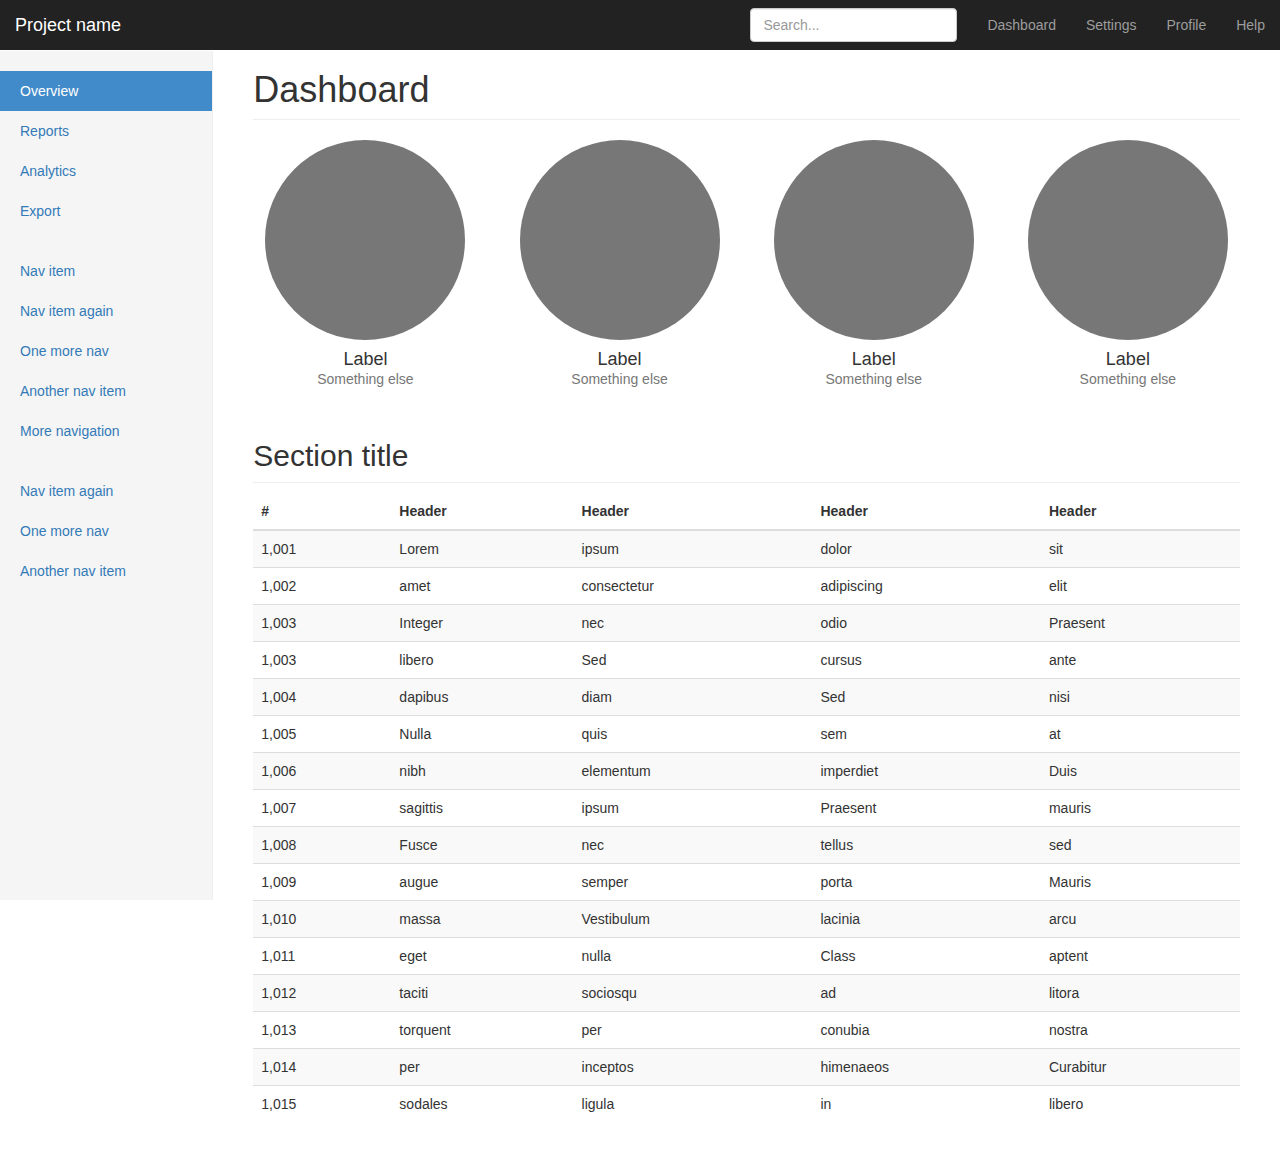
<file: kuis_0290/assets/docs/examples/dashboard/index.html>
<!DOCTYPE html>
<html lang="en">
  <head>
    <meta charset="utf-8">
    <meta http-equiv="X-UA-Compatible" content="IE=edge">
    <meta name="viewport" content="width=device-width, initial-scale=1">
    <!-- The above 3 meta tags *must* come first in the head; any other head content must come *after* these tags -->
    <meta name="description" content="">
    <meta name="author" content="">
    <link rel="icon" href="../../favicon.ico">

    <title>Dashboard Template for Bootstrap</title>

    <!-- Bootstrap core CSS -->
    <link href="../../dist/css/bootstrap.min.css" rel="stylesheet">

    <!-- IE10 viewport hack for Surface/desktop Windows 8 bug -->
    <link href="../../assets/css/ie10-viewport-bug-workaround.css" rel="stylesheet">

    <!-- Custom styles for this template -->
    <link href="dashboard.css" rel="stylesheet">

    <!-- Just for debugging purposes. Don't actually copy these 2 lines! -->
    <!--[if lt IE 9]><script src="../../assets/js/ie8-responsive-file-warning.js"></script><![endif]-->
    <script src="../../assets/js/ie-emulation-modes-warning.js"></script>

    <!-- HTML5 shim and Respond.js for IE8 support of HTML5 elements and media queries -->
    <!--[if lt IE 9]>
      <script src="https://oss.maxcdn.com/html5shiv/3.7.3/html5shiv.min.js"></script>
      <script src="https://oss.maxcdn.com/respond/1.4.2/respond.min.js"></script>
    <![endif]-->
  </head>

  <body>

    <nav class="navbar navbar-inverse navbar-fixed-top">
      <div class="container-fluid">
        <div class="navbar-header">
          <button type="button" class="navbar-toggle collapsed" data-toggle="collapse" data-target="#navbar" aria-expanded="false" aria-controls="navbar">
            <span class="sr-only">Toggle navigation</span>
            <span class="icon-bar"></span>
            <span class="icon-bar"></span>
            <span class="icon-bar"></span>
          </button>
          <a class="navbar-brand" href="#">Project name</a>
        </div>
        <div id="navbar" class="navbar-collapse collapse">
          <ul class="nav navbar-nav navbar-right">
            <li><a href="#">Dashboard</a></li>
            <li><a href="#">Settings</a></li>
            <li><a href="#">Profile</a></li>
            <li><a href="#">Help</a></li>
          </ul>
          <form class="navbar-form navbar-right">
            <input type="text" class="form-control" placeholder="Search...">
          </form>
        </div>
      </div>
    </nav>

    <div class="container-fluid">
      <div class="row">
        <div class="col-sm-3 col-md-2 sidebar">
          <ul class="nav nav-sidebar">
            <li class="active"><a href="#">Overview <span class="sr-only">(current)</span></a></li>
            <li><a href="#">Reports</a></li>
            <li><a href="#">Analytics</a></li>
            <li><a href="#">Export</a></li>
          </ul>
          <ul class="nav nav-sidebar">
            <li><a href="">Nav item</a></li>
            <li><a href="">Nav item again</a></li>
            <li><a href="">One more nav</a></li>
            <li><a href="">Another nav item</a></li>
            <li><a href="">More navigation</a></li>
          </ul>
          <ul class="nav nav-sidebar">
            <li><a href="">Nav item again</a></li>
            <li><a href="">One more nav</a></li>
            <li><a href="">Another nav item</a></li>
          </ul>
        </div>
        <div class="col-sm-9 col-sm-offset-3 col-md-10 col-md-offset-2 main">
          <h1 class="page-header">Dashboard</h1>

          <div class="row placeholders">
            <div class="col-xs-6 col-sm-3 placeholder">
              <img src="[data-uri]" width="200" height="200" class="img-responsive" alt="Generic placeholder thumbnail">
              <h4>Label</h4>
              <span class="text-muted">Something else</span>
            </div>
            <div class="col-xs-6 col-sm-3 placeholder">
              <img src="[data-uri]" width="200" height="200" class="img-responsive" alt="Generic placeholder thumbnail">
              <h4>Label</h4>
              <span class="text-muted">Something else</span>
            </div>
            <div class="col-xs-6 col-sm-3 placeholder">
              <img src="[data-uri]" width="200" height="200" class="img-responsive" alt="Generic placeholder thumbnail">
              <h4>Label</h4>
              <span class="text-muted">Something else</span>
            </div>
            <div class="col-xs-6 col-sm-3 placeholder">
              <img src="[data-uri]" width="200" height="200" class="img-responsive" alt="Generic placeholder thumbnail">
              <h4>Label</h4>
              <span class="text-muted">Something else</span>
            </div>
          </div>

          <h2 class="sub-header">Section title</h2>
          <div class="table-responsive">
            <table class="table table-striped">
              <thead>
                <tr>
                  <th>#</th>
                  <th>Header</th>
                  <th>Header</th>
                  <th>Header</th>
                  <th>Header</th>
                </tr>
              </thead>
              <tbody>
                <tr>
                  <td>1,001</td>
                  <td>Lorem</td>
                  <td>ipsum</td>
                  <td>dolor</td>
                  <td>sit</td>
                </tr>
                <tr>
                  <td>1,002</td>
                  <td>amet</td>
                  <td>consectetur</td>
                  <td>adipiscing</td>
                  <td>elit</td>
                </tr>
                <tr>
                  <td>1,003</td>
                  <td>Integer</td>
                  <td>nec</td>
                  <td>odio</td>
                  <td>Praesent</td>
                </tr>
                <tr>
                  <td>1,003</td>
                  <td>libero</td>
                  <td>Sed</td>
                  <td>cursus</td>
                  <td>ante</td>
                </tr>
                <tr>
                  <td>1,004</td>
                  <td>dapibus</td>
                  <td>diam</td>
                  <td>Sed</td>
                  <td>nisi</td>
                </tr>
                <tr>
                  <td>1,005</td>
                  <td>Nulla</td>
                  <td>quis</td>
                  <td>sem</td>
                  <td>at</td>
                </tr>
                <tr>
                  <td>1,006</td>
                  <td>nibh</td>
                  <td>elementum</td>
                  <td>imperdiet</td>
                  <td>Duis</td>
                </tr>
                <tr>
                  <td>1,007</td>
                  <td>sagittis</td>
                  <td>ipsum</td>
                  <td>Praesent</td>
                  <td>mauris</td>
                </tr>
                <tr>
                  <td>1,008</td>
                  <td>Fusce</td>
                  <td>nec</td>
                  <td>tellus</td>
                  <td>sed</td>
                </tr>
                <tr>
                  <td>1,009</td>
                  <td>augue</td>
                  <td>semper</td>
                  <td>porta</td>
                  <td>Mauris</td>
                </tr>
                <tr>
                  <td>1,010</td>
                  <td>massa</td>
                  <td>Vestibulum</td>
                  <td>lacinia</td>
                  <td>arcu</td>
                </tr>
                <tr>
                  <td>1,011</td>
                  <td>eget</td>
                  <td>nulla</td>
                  <td>Class</td>
                  <td>aptent</td>
                </tr>
                <tr>
                  <td>1,012</td>
                  <td>taciti</td>
                  <td>sociosqu</td>
                  <td>ad</td>
                  <td>litora</td>
                </tr>
                <tr>
                  <td>1,013</td>
                  <td>torquent</td>
                  <td>per</td>
                  <td>conubia</td>
                  <td>nostra</td>
                </tr>
                <tr>
                  <td>1,014</td>
                  <td>per</td>
                  <td>inceptos</td>
                  <td>himenaeos</td>
                  <td>Curabitur</td>
                </tr>
                <tr>
                  <td>1,015</td>
                  <td>sodales</td>
                  <td>ligula</td>
                  <td>in</td>
                  <td>libero</td>
                </tr>
              </tbody>
            </table>
          </div>
        </div>
      </div>
    </div>

    <!-- Bootstrap core JavaScript
    ================================================== -->
    <!-- Placed at the end of the document so the pages load faster -->
    <script src="https://ajax.googleapis.com/ajax/libs/jquery/1.12.4/jquery.min.js"></script>
    <script>window.jQuery || document.write('<script src="../../assets/js/vendor/jquery.min.js"><\/script>')</script>
    <script src="../../dist/js/bootstrap.min.js"></script>
    <!-- Just to make our placeholder images work. Don't actually copy the next line! -->
    <script src="../../assets/js/vendor/holder.min.js"></script>
    <!-- IE10 viewport hack for Surface/desktop Windows 8 bug -->
    <script src="../../assets/js/ie10-viewport-bug-workaround.js"></script>
  </body>
</html>
</file>
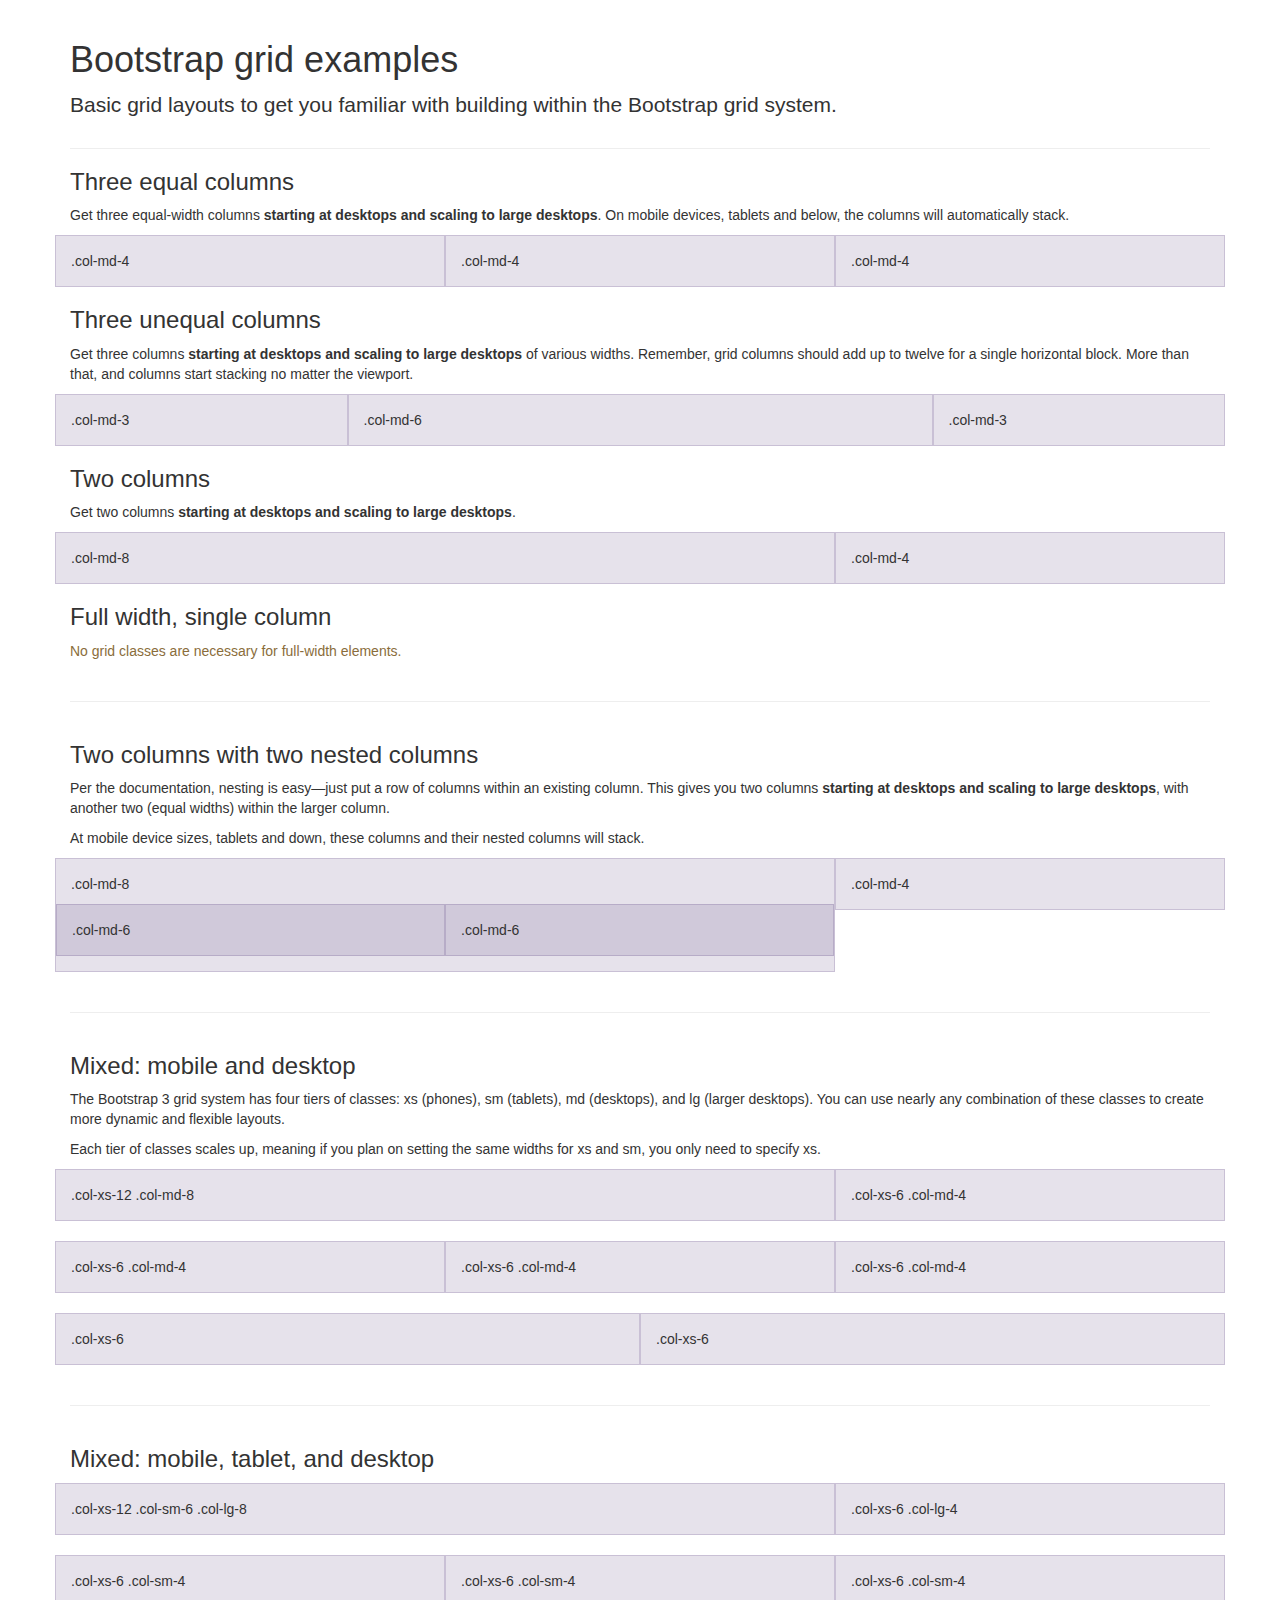
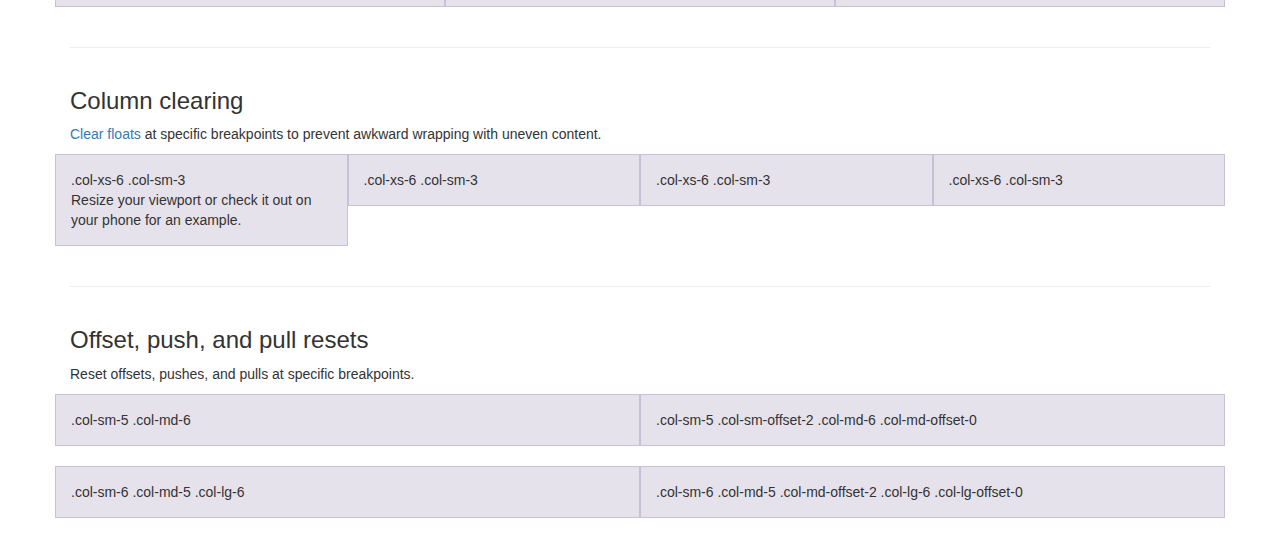
<file: kuis_0290/assets/docs/examples/grid/index.html>
<!DOCTYPE html>
<html lang="en">
  <head>
    <meta charset="utf-8">
    <meta http-equiv="X-UA-Compatible" content="IE=edge">
    <meta name="viewport" content="width=device-width, initial-scale=1">
    <!-- The above 3 meta tags *must* come first in the head; any other head content must come *after* these tags -->
    <meta name="description" content="">
    <meta name="author" content="">
    <link rel="icon" href="../../favicon.ico">

    <title>Grid Template for Bootstrap</title>

    <!-- Bootstrap core CSS -->
    <link href="../../dist/css/bootstrap.min.css" rel="stylesheet">

    <!-- IE10 viewport hack for Surface/desktop Windows 8 bug -->
    <link href="../../assets/css/ie10-viewport-bug-workaround.css" rel="stylesheet">

    <!-- Custom styles for this template -->
    <link href="grid.css" rel="stylesheet">

    <!-- Just for debugging purposes. Don't actually copy these 2 lines! -->
    <!--[if lt IE 9]><script src="../../assets/js/ie8-responsive-file-warning.js"></script><![endif]-->
    <script src="../../assets/js/ie-emulation-modes-warning.js"></script>

    <!-- HTML5 shim and Respond.js for IE8 support of HTML5 elements and media queries -->
    <!--[if lt IE 9]>
      <script src="https://oss.maxcdn.com/html5shiv/3.7.3/html5shiv.min.js"></script>
      <script src="https://oss.maxcdn.com/respond/1.4.2/respond.min.js"></script>
    <![endif]-->
  </head>

  <body>
    <div class="container">

      <div class="page-header">
        <h1>Bootstrap grid examples</h1>
        <p class="lead">Basic grid layouts to get you familiar with building within the Bootstrap grid system.</p>
      </div>

      <h3>Three equal columns</h3>
      <p>Get three equal-width columns <strong>starting at desktops and scaling to large desktops</strong>. On mobile devices, tablets and below, the columns will automatically stack.</p>
      <div class="row">
        <div class="col-md-4">.col-md-4</div>
        <div class="col-md-4">.col-md-4</div>
        <div class="col-md-4">.col-md-4</div>
      </div>

      <h3>Three unequal columns</h3>
      <p>Get three columns <strong>starting at desktops and scaling to large desktops</strong> of various widths. Remember, grid columns should add up to twelve for a single horizontal block. More than that, and columns start stacking no matter the viewport.</p>
      <div class="row">
        <div class="col-md-3">.col-md-3</div>
        <div class="col-md-6">.col-md-6</div>
        <div class="col-md-3">.col-md-3</div>
      </div>

      <h3>Two columns</h3>
      <p>Get two columns <strong>starting at desktops and scaling to large desktops</strong>.</p>
      <div class="row">
        <div class="col-md-8">.col-md-8</div>
        <div class="col-md-4">.col-md-4</div>
      </div>

      <h3>Full width, single column</h3>
      <p class="text-warning">No grid classes are necessary for full-width elements.</p>

      <hr>

      <h3>Two columns with two nested columns</h3>
      <p>Per the documentation, nesting is easy—just put a row of columns within an existing column. This gives you two columns <strong>starting at desktops and scaling to large desktops</strong>, with another two (equal widths) within the larger column.</p>
      <p>At mobile device sizes, tablets and down, these columns and their nested columns will stack.</p>
      <div class="row">
        <div class="col-md-8">
          .col-md-8
          <div class="row">
            <div class="col-md-6">.col-md-6</div>
            <div class="col-md-6">.col-md-6</div>
          </div>
        </div>
        <div class="col-md-4">.col-md-4</div>
      </div>

      <hr>

      <h3>Mixed: mobile and desktop</h3>
      <p>The Bootstrap 3 grid system has four tiers of classes: xs (phones), sm (tablets), md (desktops), and lg (larger desktops). You can use nearly any combination of these classes to create more dynamic and flexible layouts.</p>
      <p>Each tier of classes scales up, meaning if you plan on setting the same widths for xs and sm, you only need to specify xs.</p>
      <div class="row">
        <div class="col-xs-12 col-md-8">.col-xs-12 .col-md-8</div>
        <div class="col-xs-6 col-md-4">.col-xs-6 .col-md-4</div>
      </div>
      <div class="row">
        <div class="col-xs-6 col-md-4">.col-xs-6 .col-md-4</div>
        <div class="col-xs-6 col-md-4">.col-xs-6 .col-md-4</div>
        <div class="col-xs-6 col-md-4">.col-xs-6 .col-md-4</div>
      </div>
      <div class="row">
        <div class="col-xs-6">.col-xs-6</div>
        <div class="col-xs-6">.col-xs-6</div>
      </div>

      <hr>

      <h3>Mixed: mobile, tablet, and desktop</h3>
      <p></p>
      <div class="row">
        <div class="col-xs-12 col-sm-6 col-lg-8">.col-xs-12 .col-sm-6 .col-lg-8</div>
        <div class="col-xs-6 col-lg-4">.col-xs-6 .col-lg-4</div>
      </div>
      <div class="row">
        <div class="col-xs-6 col-sm-4">.col-xs-6 .col-sm-4</div>
        <div class="col-xs-6 col-sm-4">.col-xs-6 .col-sm-4</div>
        <div class="col-xs-6 col-sm-4">.col-xs-6 .col-sm-4</div>
      </div>

      <hr>

      <h3>Column clearing</h3>
      <p><a href="http://getbootstrap.com/css/#grid-responsive-resets">Clear floats</a> at specific breakpoints to prevent awkward wrapping with uneven content.</p>
      <div class="row">
        <div class="col-xs-6 col-sm-3">
          .col-xs-6 .col-sm-3
          <br>
          Resize your viewport or check it out on your phone for an example.
        </div>
        <div class="col-xs-6 col-sm-3">.col-xs-6 .col-sm-3</div>

        <!-- Add the extra clearfix for only the required viewport -->
        <div class="clearfix visible-xs"></div>

        <div class="col-xs-6 col-sm-3">.col-xs-6 .col-sm-3</div>
        <div class="col-xs-6 col-sm-3">.col-xs-6 .col-sm-3</div>
      </div>

      <hr>

      <h3>Offset, push, and pull resets</h3>
      <p>Reset offsets, pushes, and pulls at specific breakpoints.</p>
      <div class="row">
        <div class="col-sm-5 col-md-6">.col-sm-5 .col-md-6</div>
        <div class="col-sm-5 col-sm-offset-2 col-md-6 col-md-offset-0">.col-sm-5 .col-sm-offset-2 .col-md-6 .col-md-offset-0</div>
      </div>
      <div class="row">
        <div class="col-sm-6 col-md-5 col-lg-6">.col-sm-6 .col-md-5 .col-lg-6</div>
        <div class="col-sm-6 col-md-5 col-md-offset-2 col-lg-6 col-lg-offset-0">.col-sm-6 .col-md-5 .col-md-offset-2 .col-lg-6 .col-lg-offset-0</div>
      </div>


    </div> <!-- /container -->


    <!-- IE10 viewport hack for Surface/desktop Windows 8 bug -->
    <script src="../../assets/js/ie10-viewport-bug-workaround.js"></script>
  </body>
</html>
</file>
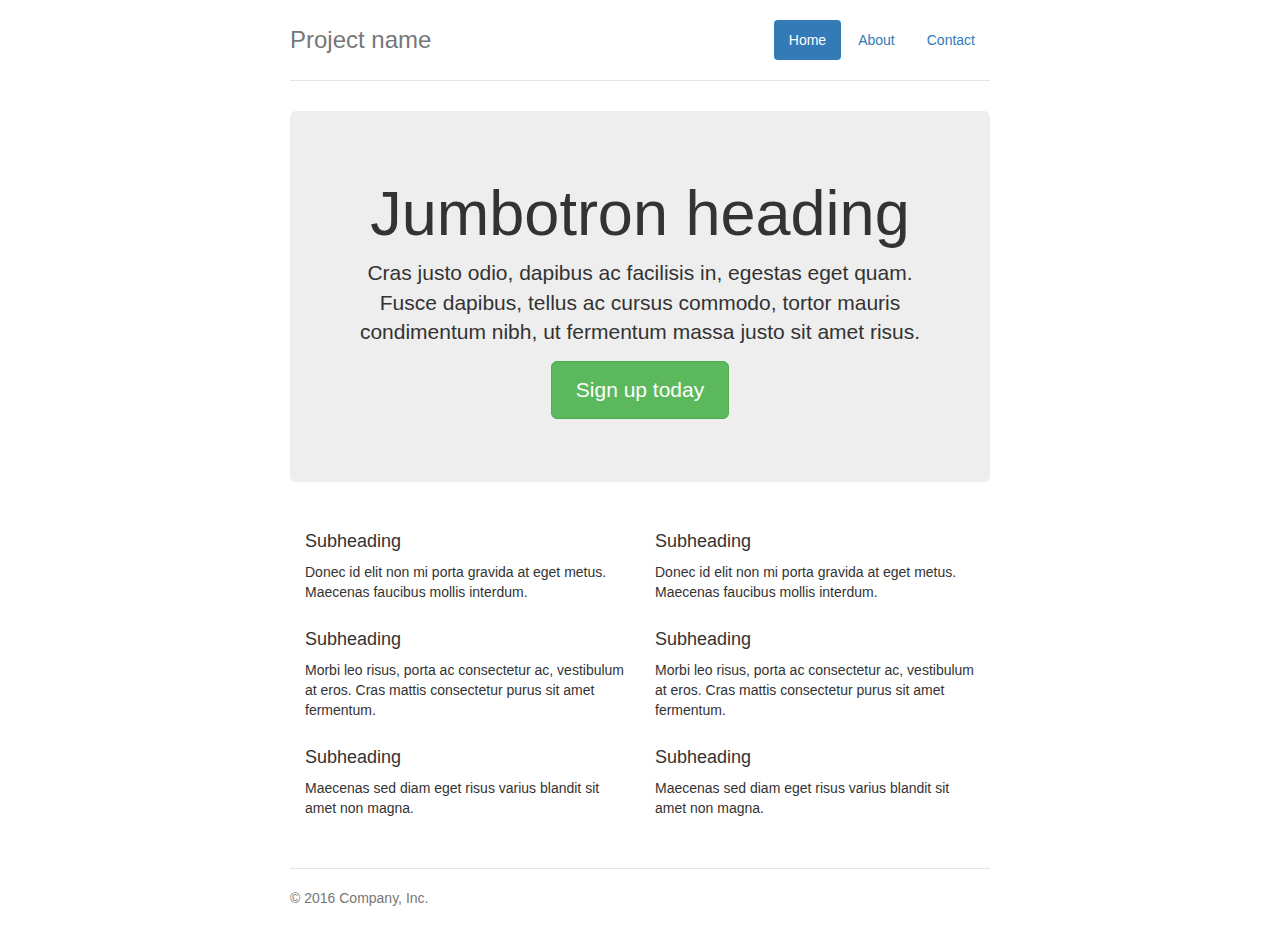
<file: kuis_0290/assets/docs/examples/jumbotron-narrow/index.html>
<!DOCTYPE html>
<html lang="en">
  <head>
    <meta charset="utf-8">
    <meta http-equiv="X-UA-Compatible" content="IE=edge">
    <meta name="viewport" content="width=device-width, initial-scale=1">
    <!-- The above 3 meta tags *must* come first in the head; any other head content must come *after* these tags -->
    <meta name="description" content="">
    <meta name="author" content="">
    <link rel="icon" href="../../favicon.ico">

    <title>Narrow Jumbotron Template for Bootstrap</title>

    <!-- Bootstrap core CSS -->
    <link href="../../dist/css/bootstrap.min.css" rel="stylesheet">

    <!-- IE10 viewport hack for Surface/desktop Windows 8 bug -->
    <link href="../../assets/css/ie10-viewport-bug-workaround.css" rel="stylesheet">

    <!-- Custom styles for this template -->
    <link href="jumbotron-narrow.css" rel="stylesheet">

    <!-- Just for debugging purposes. Don't actually copy these 2 lines! -->
    <!--[if lt IE 9]><script src="../../assets/js/ie8-responsive-file-warning.js"></script><![endif]-->
    <script src="../../assets/js/ie-emulation-modes-warning.js"></script>

    <!-- HTML5 shim and Respond.js for IE8 support of HTML5 elements and media queries -->
    <!--[if lt IE 9]>
      <script src="https://oss.maxcdn.com/html5shiv/3.7.3/html5shiv.min.js"></script>
      <script src="https://oss.maxcdn.com/respond/1.4.2/respond.min.js"></script>
    <![endif]-->
  </head>

  <body>

    <div class="container">
      <div class="header clearfix">
        <nav>
          <ul class="nav nav-pills pull-right">
            <li role="presentation" class="active"><a href="#">Home</a></li>
            <li role="presentation"><a href="#">About</a></li>
            <li role="presentation"><a href="#">Contact</a></li>
          </ul>
        </nav>
        <h3 class="text-muted">Project name</h3>
      </div>

      <div class="jumbotron">
        <h1>Jumbotron heading</h1>
        <p class="lead">Cras justo odio, dapibus ac facilisis in, egestas eget quam. Fusce dapibus, tellus ac cursus commodo, tortor mauris condimentum nibh, ut fermentum massa justo sit amet risus.</p>
        <p><a class="btn btn-lg btn-success" href="#" role="button">Sign up today</a></p>
      </div>

      <div class="row marketing">
        <div class="col-lg-6">
          <h4>Subheading</h4>
          <p>Donec id elit non mi porta gravida at eget metus. Maecenas faucibus mollis interdum.</p>

          <h4>Subheading</h4>
          <p>Morbi leo risus, porta ac consectetur ac, vestibulum at eros. Cras mattis consectetur purus sit amet fermentum.</p>

          <h4>Subheading</h4>
          <p>Maecenas sed diam eget risus varius blandit sit amet non magna.</p>
        </div>

        <div class="col-lg-6">
          <h4>Subheading</h4>
          <p>Donec id elit non mi porta gravida at eget metus. Maecenas faucibus mollis interdum.</p>

          <h4>Subheading</h4>
          <p>Morbi leo risus, porta ac consectetur ac, vestibulum at eros. Cras mattis consectetur purus sit amet fermentum.</p>

          <h4>Subheading</h4>
          <p>Maecenas sed diam eget risus varius blandit sit amet non magna.</p>
        </div>
      </div>

      <footer class="footer">
        <p>&copy; 2016 Company, Inc.</p>
      </footer>

    </div> <!-- /container -->


    <!-- IE10 viewport hack for Surface/desktop Windows 8 bug -->
    <script src="../../assets/js/ie10-viewport-bug-workaround.js"></script>
  </body>
</html>
</file>
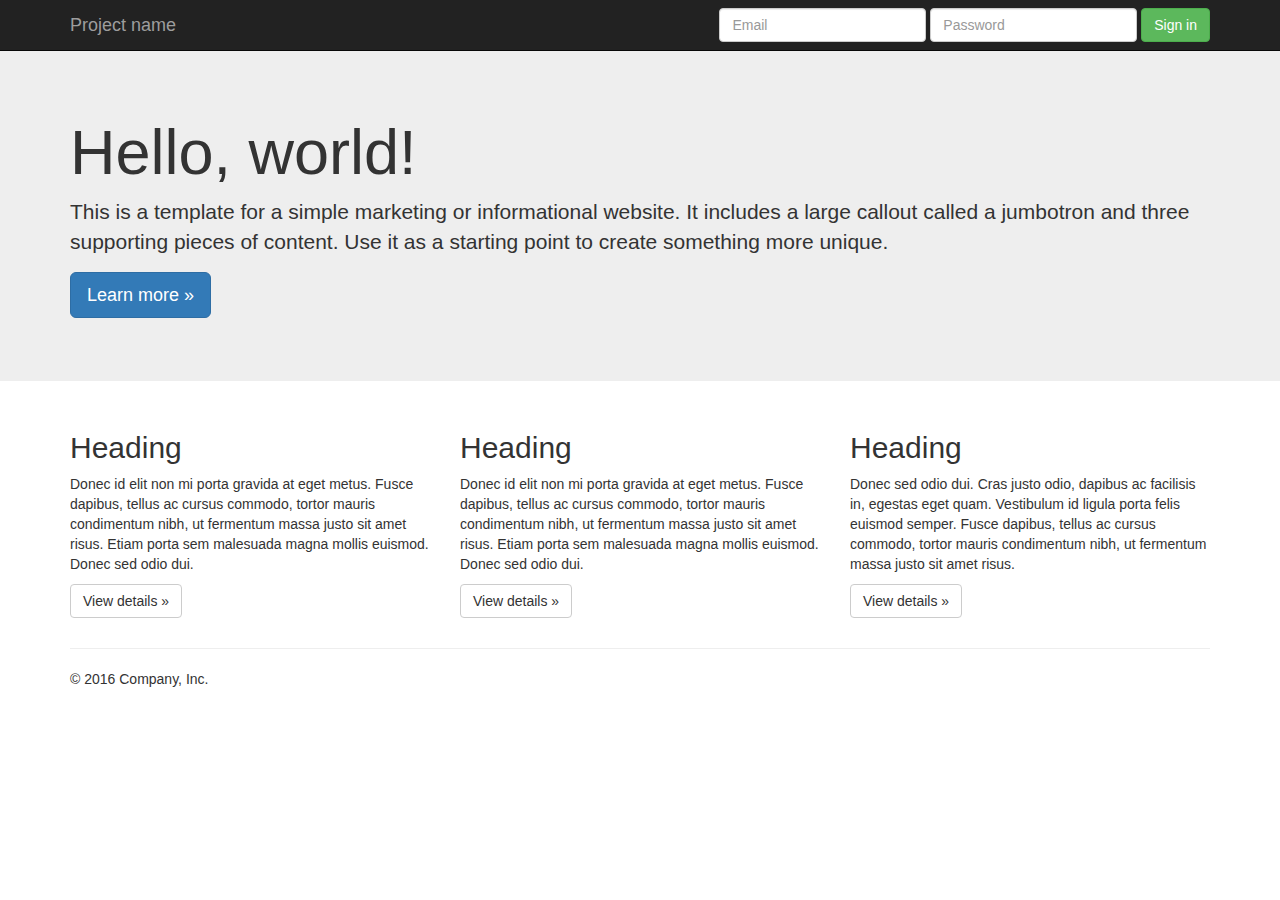
<file: kuis_0290/assets/docs/examples/jumbotron/index.html>
<!DOCTYPE html>
<html lang="en">
  <head>
    <meta charset="utf-8">
    <meta http-equiv="X-UA-Compatible" content="IE=edge">
    <meta name="viewport" content="width=device-width, initial-scale=1">
    <!-- The above 3 meta tags *must* come first in the head; any other head content must come *after* these tags -->
    <meta name="description" content="">
    <meta name="author" content="">
    <link rel="icon" href="../../favicon.ico">

    <title>Jumbotron Template for Bootstrap</title>

    <!-- Bootstrap core CSS -->
    <link href="../../dist/css/bootstrap.min.css" rel="stylesheet">

    <!-- IE10 viewport hack for Surface/desktop Windows 8 bug -->
    <link href="../../assets/css/ie10-viewport-bug-workaround.css" rel="stylesheet">

    <!-- Custom styles for this template -->
    <link href="jumbotron.css" rel="stylesheet">

    <!-- Just for debugging purposes. Don't actually copy these 2 lines! -->
    <!--[if lt IE 9]><script src="../../assets/js/ie8-responsive-file-warning.js"></script><![endif]-->
    <script src="../../assets/js/ie-emulation-modes-warning.js"></script>

    <!-- HTML5 shim and Respond.js for IE8 support of HTML5 elements and media queries -->
    <!--[if lt IE 9]>
      <script src="https://oss.maxcdn.com/html5shiv/3.7.3/html5shiv.min.js"></script>
      <script src="https://oss.maxcdn.com/respond/1.4.2/respond.min.js"></script>
    <![endif]-->
  </head>

  <body>

    <nav class="navbar navbar-inverse navbar-fixed-top">
      <div class="container">
        <div class="navbar-header">
          <button type="button" class="navbar-toggle collapsed" data-toggle="collapse" data-target="#navbar" aria-expanded="false" aria-controls="navbar">
            <span class="sr-only">Toggle navigation</span>
            <span class="icon-bar"></span>
            <span class="icon-bar"></span>
            <span class="icon-bar"></span>
          </button>
          <a class="navbar-brand" href="#">Project name</a>
        </div>
        <div id="navbar" class="navbar-collapse collapse">
          <form class="navbar-form navbar-right">
            <div class="form-group">
              <input type="text" placeholder="Email" class="form-control">
            </div>
            <div class="form-group">
              <input type="password" placeholder="Password" class="form-control">
            </div>
            <button type="submit" class="btn btn-success">Sign in</button>
          </form>
        </div><!--/.navbar-collapse -->
      </div>
    </nav>

    <!-- Main jumbotron for a primary marketing message or call to action -->
    <div class="jumbotron">
      <div class="container">
        <h1>Hello, world!</h1>
        <p>This is a template for a simple marketing or informational website. It includes a large callout called a jumbotron and three supporting pieces of content. Use it as a starting point to create something more unique.</p>
        <p><a class="btn btn-primary btn-lg" href="#" role="button">Learn more &raquo;</a></p>
      </div>
    </div>

    <div class="container">
      <!-- Example row of columns -->
      <div class="row">
        <div class="col-md-4">
          <h2>Heading</h2>
          <p>Donec id elit non mi porta gravida at eget metus. Fusce dapibus, tellus ac cursus commodo, tortor mauris condimentum nibh, ut fermentum massa justo sit amet risus. Etiam porta sem malesuada magna mollis euismod. Donec sed odio dui. </p>
          <p><a class="btn btn-default" href="#" role="button">View details &raquo;</a></p>
        </div>
        <div class="col-md-4">
          <h2>Heading</h2>
          <p>Donec id elit non mi porta gravida at eget metus. Fusce dapibus, tellus ac cursus commodo, tortor mauris condimentum nibh, ut fermentum massa justo sit amet risus. Etiam porta sem malesuada magna mollis euismod. Donec sed odio dui. </p>
          <p><a class="btn btn-default" href="#" role="button">View details &raquo;</a></p>
       </div>
        <div class="col-md-4">
          <h2>Heading</h2>
          <p>Donec sed odio dui. Cras justo odio, dapibus ac facilisis in, egestas eget quam. Vestibulum id ligula porta felis euismod semper. Fusce dapibus, tellus ac cursus commodo, tortor mauris condimentum nibh, ut fermentum massa justo sit amet risus.</p>
          <p><a class="btn btn-default" href="#" role="button">View details &raquo;</a></p>
        </div>
      </div>

      <hr>

      <footer>
        <p>&copy; 2016 Company, Inc.</p>
      </footer>
    </div> <!-- /container -->


    <!-- Bootstrap core JavaScript
    ================================================== -->
    <!-- Placed at the end of the document so the pages load faster -->
    <script src="https://ajax.googleapis.com/ajax/libs/jquery/1.12.4/jquery.min.js"></script>
    <script>window.jQuery || document.write('<script src="../../assets/js/vendor/jquery.min.js"><\/script>')</script>
    <script src="../../dist/js/bootstrap.min.js"></script>
    <!-- IE10 viewport hack for Surface/desktop Windows 8 bug -->
    <script src="../../assets/js/ie10-viewport-bug-workaround.js"></script>
  </body>
</html>
</file>
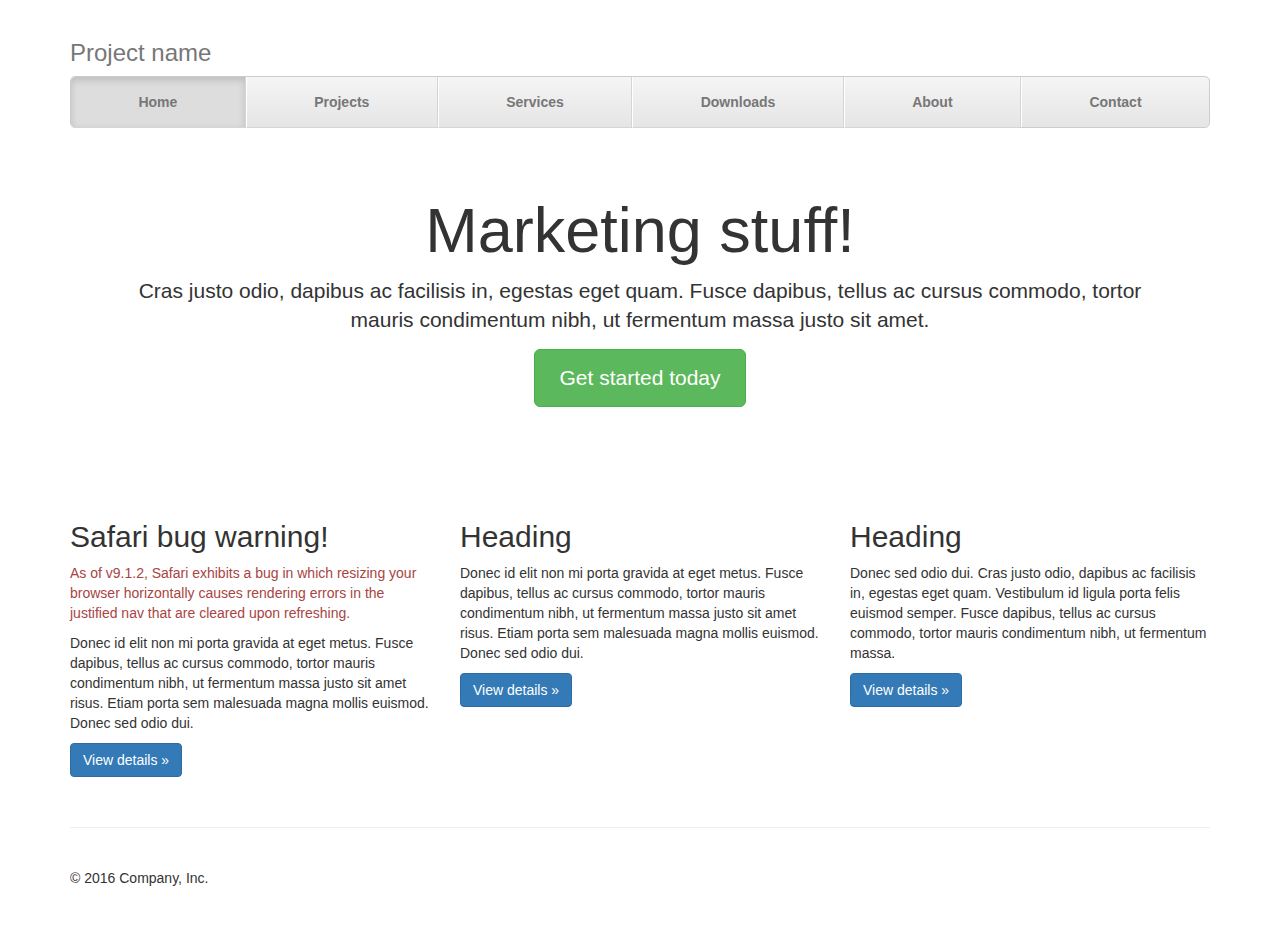
<file: kuis_0290/assets/docs/examples/justified-nav/index.html>
<!DOCTYPE html>
<html lang="en">
  <head>
    <meta charset="utf-8">
    <meta http-equiv="X-UA-Compatible" content="IE=edge">
    <meta name="viewport" content="width=device-width, initial-scale=1">
    <!-- The above 3 meta tags *must* come first in the head; any other head content must come *after* these tags -->
    <meta name="description" content="">
    <meta name="author" content="">
    <link rel="icon" href="../../favicon.ico">

    <title>Justified Nav Template for Bootstrap</title>

    <!-- Bootstrap core CSS -->
    <link href="../../dist/css/bootstrap.min.css" rel="stylesheet">

    <!-- IE10 viewport hack for Surface/desktop Windows 8 bug -->
    <link href="../../assets/css/ie10-viewport-bug-workaround.css" rel="stylesheet">

    <!-- Custom styles for this template -->
    <link href="justified-nav.css" rel="stylesheet">

    <!-- Just for debugging purposes. Don't actually copy these 2 lines! -->
    <!--[if lt IE 9]><script src="../../assets/js/ie8-responsive-file-warning.js"></script><![endif]-->
    <script src="../../assets/js/ie-emulation-modes-warning.js"></script>

    <!-- HTML5 shim and Respond.js for IE8 support of HTML5 elements and media queries -->
    <!--[if lt IE 9]>
      <script src="https://oss.maxcdn.com/html5shiv/3.7.3/html5shiv.min.js"></script>
      <script src="https://oss.maxcdn.com/respond/1.4.2/respond.min.js"></script>
    <![endif]-->
  </head>

  <body>

    <div class="container">

      <!-- The justified navigation menu is meant for single line per list item.
           Multiple lines will require custom code not provided by Bootstrap. -->
      <div class="masthead">
        <h3 class="text-muted">Project name</h3>
        <nav>
          <ul class="nav nav-justified">
            <li class="active"><a href="#">Home</a></li>
            <li><a href="#">Projects</a></li>
            <li><a href="#">Services</a></li>
            <li><a href="#">Downloads</a></li>
            <li><a href="#">About</a></li>
            <li><a href="#">Contact</a></li>
          </ul>
        </nav>
      </div>

      <!-- Jumbotron -->
      <div class="jumbotron">
        <h1>Marketing stuff!</h1>
        <p class="lead">Cras justo odio, dapibus ac facilisis in, egestas eget quam. Fusce dapibus, tellus ac cursus commodo, tortor mauris condimentum nibh, ut fermentum massa justo sit amet.</p>
        <p><a class="btn btn-lg btn-success" href="#" role="button">Get started today</a></p>
      </div>

      <!-- Example row of columns -->
      <div class="row">
        <div class="col-lg-4">
          <h2>Safari bug warning!</h2>
          <p class="text-danger">As of v9.1.2, Safari exhibits a bug in which resizing your browser horizontally causes rendering errors in the justified nav that are cleared upon refreshing.</p>
          <p>Donec id elit non mi porta gravida at eget metus. Fusce dapibus, tellus ac cursus commodo, tortor mauris condimentum nibh, ut fermentum massa justo sit amet risus. Etiam porta sem malesuada magna mollis euismod. Donec sed odio dui. </p>
          <p><a class="btn btn-primary" href="#" role="button">View details &raquo;</a></p>
        </div>
        <div class="col-lg-4">
          <h2>Heading</h2>
          <p>Donec id elit non mi porta gravida at eget metus. Fusce dapibus, tellus ac cursus commodo, tortor mauris condimentum nibh, ut fermentum massa justo sit amet risus. Etiam porta sem malesuada magna mollis euismod. Donec sed odio dui. </p>
          <p><a class="btn btn-primary" href="#" role="button">View details &raquo;</a></p>
       </div>
        <div class="col-lg-4">
          <h2>Heading</h2>
          <p>Donec sed odio dui. Cras justo odio, dapibus ac facilisis in, egestas eget quam. Vestibulum id ligula porta felis euismod semper. Fusce dapibus, tellus ac cursus commodo, tortor mauris condimentum nibh, ut fermentum massa.</p>
          <p><a class="btn btn-primary" href="#" role="button">View details &raquo;</a></p>
        </div>
      </div>

      <!-- Site footer -->
      <footer class="footer">
        <p>&copy; 2016 Company, Inc.</p>
      </footer>

    </div> <!-- /container -->


    <!-- IE10 viewport hack for Surface/desktop Windows 8 bug -->
    <script src="../../assets/js/ie10-viewport-bug-workaround.js"></script>
  </body>
</html>
</file>
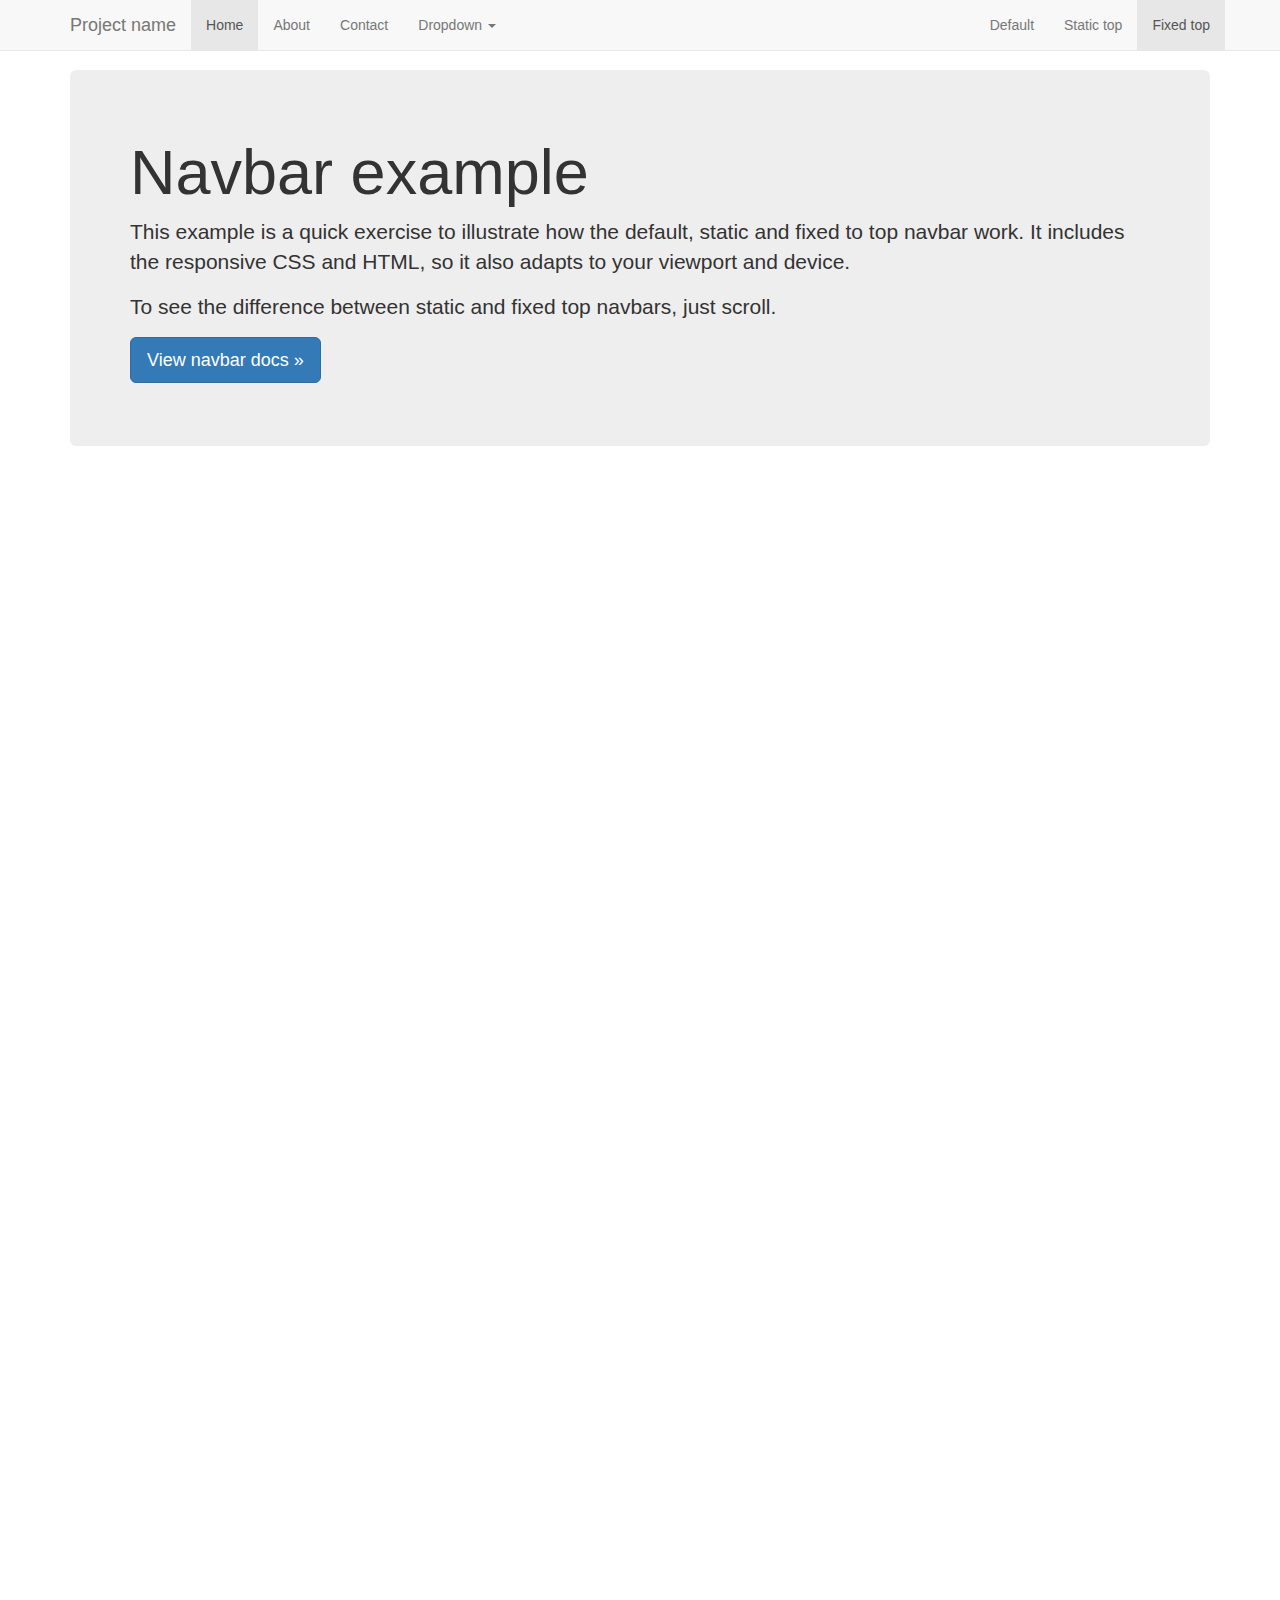
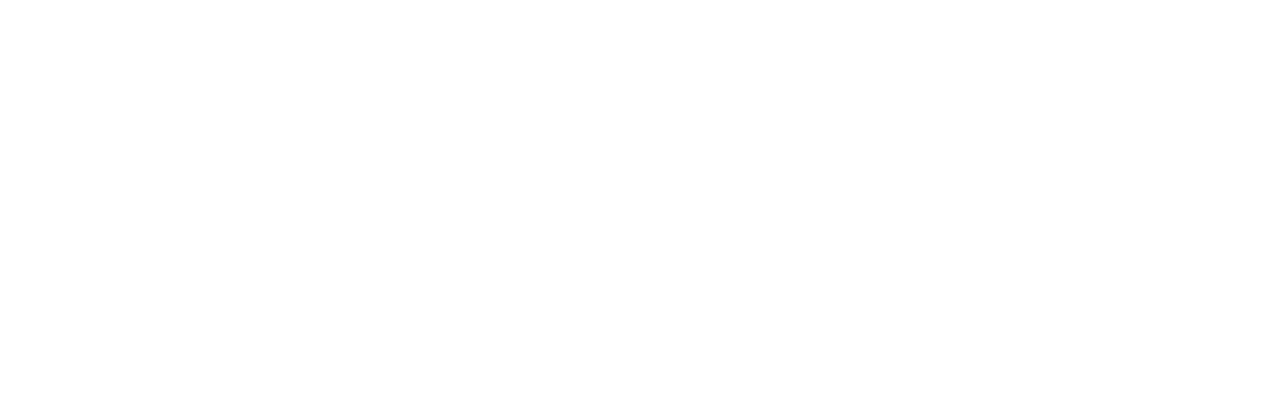
<file: kuis_0290/assets/docs/examples/navbar-fixed-top/index.html>
<!DOCTYPE html>
<html lang="en">
  <head>
    <meta charset="utf-8">
    <meta http-equiv="X-UA-Compatible" content="IE=edge">
    <meta name="viewport" content="width=device-width, initial-scale=1">
    <!-- The above 3 meta tags *must* come first in the head; any other head content must come *after* these tags -->
    <meta name="description" content="">
    <meta name="author" content="">
    <link rel="icon" href="../../favicon.ico">

    <title>Fixed Top Navbar Example for Bootstrap</title>

    <!-- Bootstrap core CSS -->
    <link href="../../dist/css/bootstrap.min.css" rel="stylesheet">

    <!-- IE10 viewport hack for Surface/desktop Windows 8 bug -->
    <link href="../../assets/css/ie10-viewport-bug-workaround.css" rel="stylesheet">

    <!-- Custom styles for this template -->
    <link href="navbar-fixed-top.css" rel="stylesheet">

    <!-- Just for debugging purposes. Don't actually copy these 2 lines! -->
    <!--[if lt IE 9]><script src="../../assets/js/ie8-responsive-file-warning.js"></script><![endif]-->
    <script src="../../assets/js/ie-emulation-modes-warning.js"></script>

    <!-- HTML5 shim and Respond.js for IE8 support of HTML5 elements and media queries -->
    <!--[if lt IE 9]>
      <script src="https://oss.maxcdn.com/html5shiv/3.7.3/html5shiv.min.js"></script>
      <script src="https://oss.maxcdn.com/respond/1.4.2/respond.min.js"></script>
    <![endif]-->
  </head>

  <body>

    <!-- Fixed navbar -->
    <nav class="navbar navbar-default navbar-fixed-top">
      <div class="container">
        <div class="navbar-header">
          <button type="button" class="navbar-toggle collapsed" data-toggle="collapse" data-target="#navbar" aria-expanded="false" aria-controls="navbar">
            <span class="sr-only">Toggle navigation</span>
            <span class="icon-bar"></span>
            <span class="icon-bar"></span>
            <span class="icon-bar"></span>
          </button>
          <a class="navbar-brand" href="#">Project name</a>
        </div>
        <div id="navbar" class="navbar-collapse collapse">
          <ul class="nav navbar-nav">
            <li class="active"><a href="#">Home</a></li>
            <li><a href="#about">About</a></li>
            <li><a href="#contact">Contact</a></li>
            <li class="dropdown">
              <a href="#" class="dropdown-toggle" data-toggle="dropdown" role="button" aria-haspopup="true" aria-expanded="false">Dropdown <span class="caret"></span></a>
              <ul class="dropdown-menu">
                <li><a href="#">Action</a></li>
                <li><a href="#">Another action</a></li>
                <li><a href="#">Something else here</a></li>
                <li role="separator" class="divider"></li>
                <li class="dropdown-header">Nav header</li>
                <li><a href="#">Separated link</a></li>
                <li><a href="#">One more separated link</a></li>
              </ul>
            </li>
          </ul>
          <ul class="nav navbar-nav navbar-right">
            <li><a href="../navbar/">Default</a></li>
            <li><a href="../navbar-static-top/">Static top</a></li>
            <li class="active"><a href="./">Fixed top <span class="sr-only">(current)</span></a></li>
          </ul>
        </div><!--/.nav-collapse -->
      </div>
    </nav>

    <div class="container">

      <!-- Main component for a primary marketing message or call to action -->
      <div class="jumbotron">
        <h1>Navbar example</h1>
        <p>This example is a quick exercise to illustrate how the default, static and fixed to top navbar work. It includes the responsive CSS and HTML, so it also adapts to your viewport and device.</p>
        <p>To see the difference between static and fixed top navbars, just scroll.</p>
        <p>
          <a class="btn btn-lg btn-primary" href="../../components/#navbar" role="button">View navbar docs &raquo;</a>
        </p>
      </div>

    </div> <!-- /container -->


    <!-- Bootstrap core JavaScript
    ================================================== -->
    <!-- Placed at the end of the document so the pages load faster -->
    <script src="https://ajax.googleapis.com/ajax/libs/jquery/1.12.4/jquery.min.js"></script>
    <script>window.jQuery || document.write('<script src="../../assets/js/vendor/jquery.min.js"><\/script>')</script>
    <script src="../../dist/js/bootstrap.min.js"></script>
    <!-- IE10 viewport hack for Surface/desktop Windows 8 bug -->
    <script src="../../assets/js/ie10-viewport-bug-workaround.js"></script>
  </body>
</html>
</file>
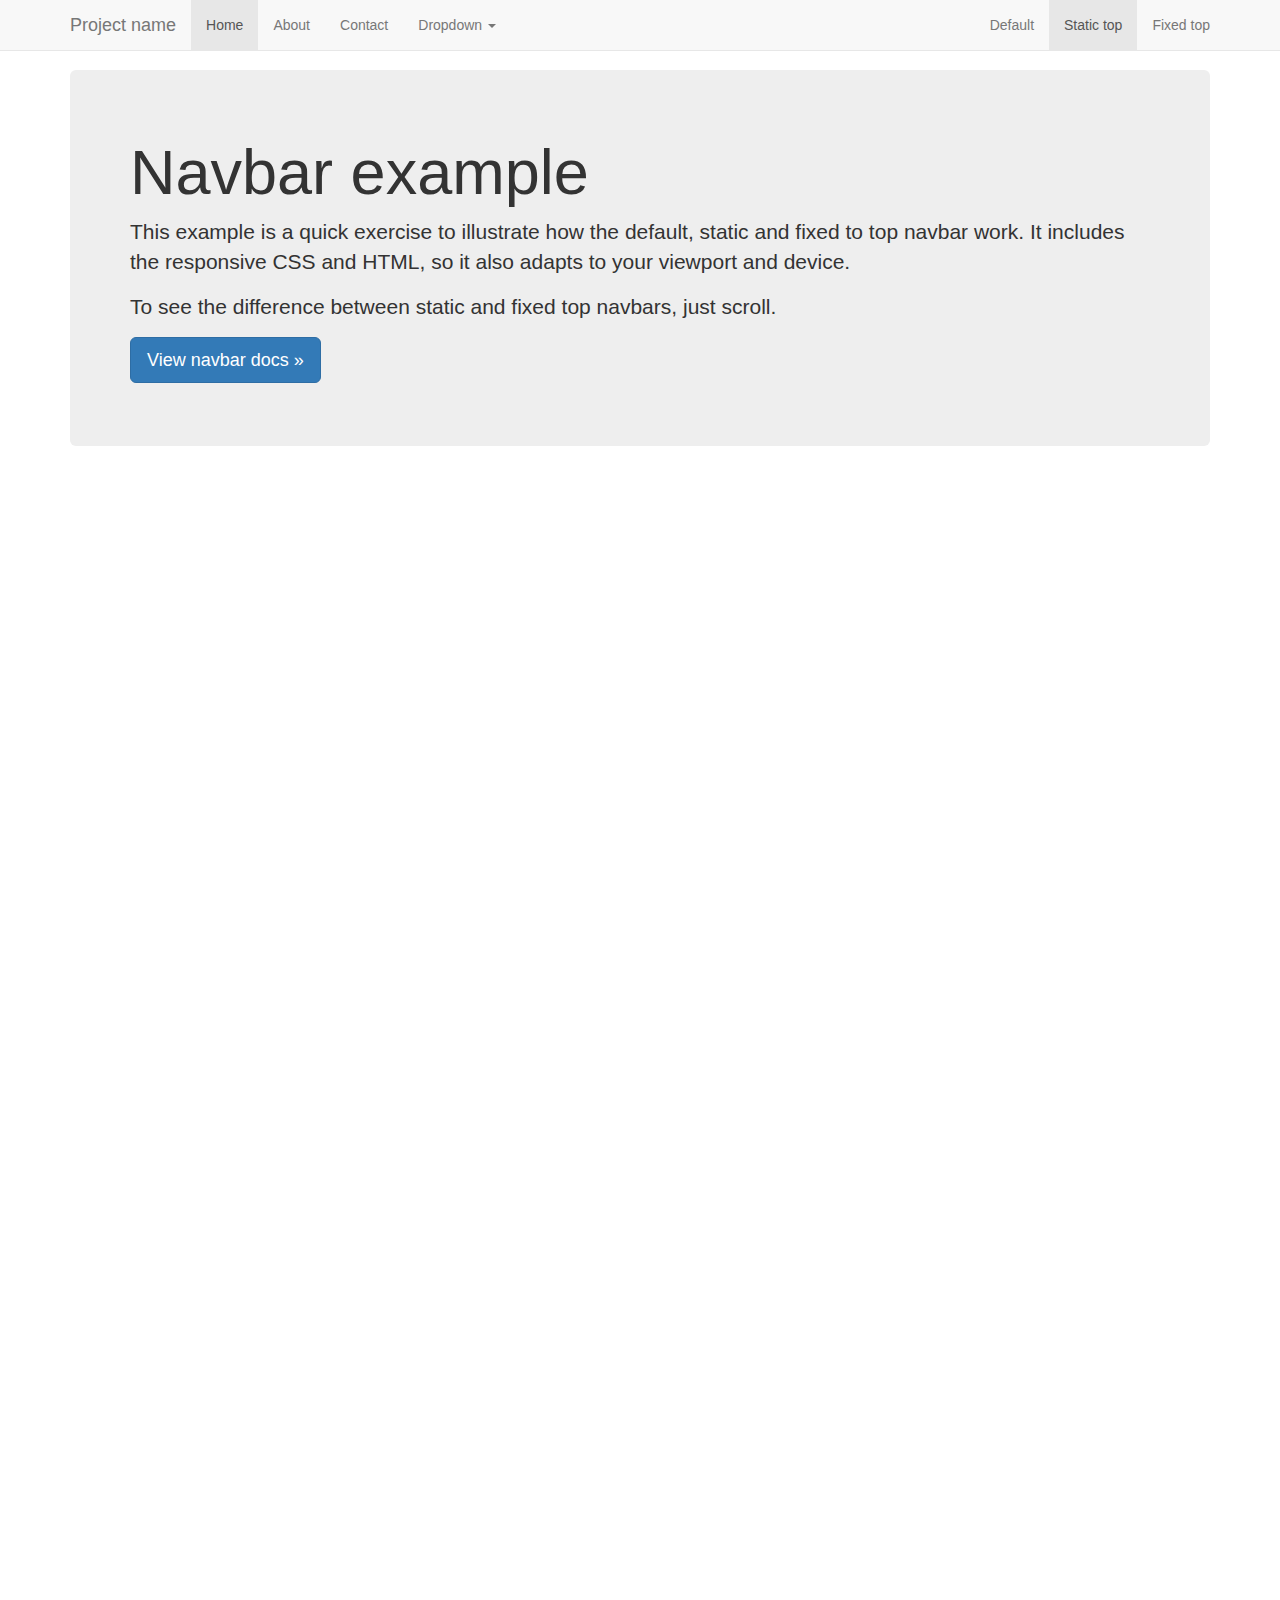
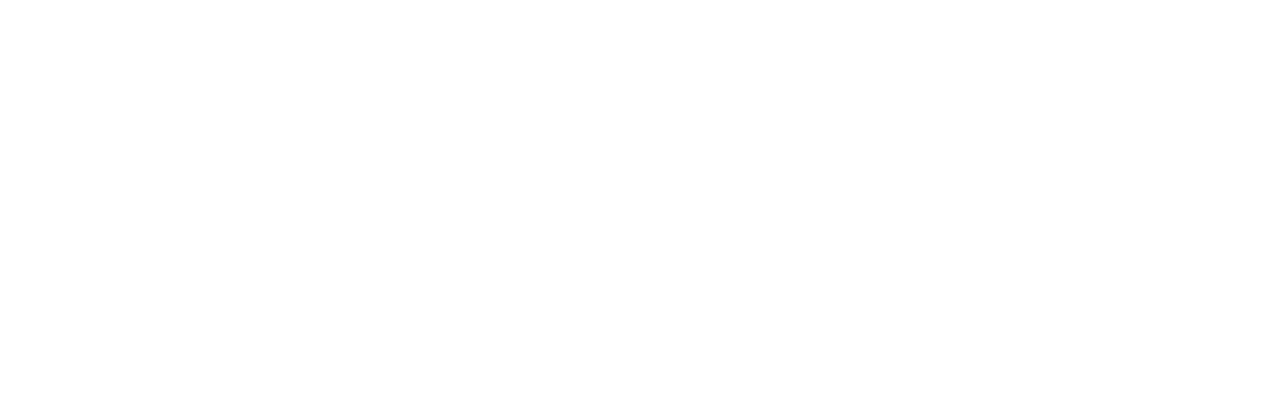
<file: kuis_0290/assets/docs/examples/navbar-static-top/index.html>
<!DOCTYPE html>
<html lang="en">
  <head>
    <meta charset="utf-8">
    <meta http-equiv="X-UA-Compatible" content="IE=edge">
    <meta name="viewport" content="width=device-width, initial-scale=1">
    <!-- The above 3 meta tags *must* come first in the head; any other head content must come *after* these tags -->
    <meta name="description" content="">
    <meta name="author" content="">
    <link rel="icon" href="../../favicon.ico">

    <title>Static Top Navbar Example for Bootstrap</title>

    <!-- Bootstrap core CSS -->
    <link href="../../dist/css/bootstrap.min.css" rel="stylesheet">

    <!-- IE10 viewport hack for Surface/desktop Windows 8 bug -->
    <link href="../../assets/css/ie10-viewport-bug-workaround.css" rel="stylesheet">

    <!-- Custom styles for this template -->
    <link href="navbar-static-top.css" rel="stylesheet">

    <!-- Just for debugging purposes. Don't actually copy these 2 lines! -->
    <!--[if lt IE 9]><script src="../../assets/js/ie8-responsive-file-warning.js"></script><![endif]-->
    <script src="../../assets/js/ie-emulation-modes-warning.js"></script>

    <!-- HTML5 shim and Respond.js for IE8 support of HTML5 elements and media queries -->
    <!--[if lt IE 9]>
      <script src="https://oss.maxcdn.com/html5shiv/3.7.3/html5shiv.min.js"></script>
      <script src="https://oss.maxcdn.com/respond/1.4.2/respond.min.js"></script>
    <![endif]-->
  </head>

  <body>

    <!-- Static navbar -->
    <nav class="navbar navbar-default navbar-static-top">
      <div class="container">
        <div class="navbar-header">
          <button type="button" class="navbar-toggle collapsed" data-toggle="collapse" data-target="#navbar" aria-expanded="false" aria-controls="navbar">
            <span class="sr-only">Toggle navigation</span>
            <span class="icon-bar"></span>
            <span class="icon-bar"></span>
            <span class="icon-bar"></span>
          </button>
          <a class="navbar-brand" href="#">Project name</a>
        </div>
        <div id="navbar" class="navbar-collapse collapse">
          <ul class="nav navbar-nav">
            <li class="active"><a href="#">Home</a></li>
            <li><a href="#about">About</a></li>
            <li><a href="#contact">Contact</a></li>
            <li class="dropdown">
              <a href="#" class="dropdown-toggle" data-toggle="dropdown" role="button" aria-haspopup="true" aria-expanded="false">Dropdown <span class="caret"></span></a>
              <ul class="dropdown-menu">
                <li><a href="#">Action</a></li>
                <li><a href="#">Another action</a></li>
                <li><a href="#">Something else here</a></li>
                <li role="separator" class="divider"></li>
                <li class="dropdown-header">Nav header</li>
                <li><a href="#">Separated link</a></li>
                <li><a href="#">One more separated link</a></li>
              </ul>
            </li>
          </ul>
          <ul class="nav navbar-nav navbar-right">
            <li><a href="../navbar/">Default</a></li>
            <li class="active"><a href="./">Static top <span class="sr-only">(current)</span></a></li>
            <li><a href="../navbar-fixed-top/">Fixed top</a></li>
          </ul>
        </div><!--/.nav-collapse -->
      </div>
    </nav>


    <div class="container">

      <!-- Main component for a primary marketing message or call to action -->
      <div class="jumbotron">
        <h1>Navbar example</h1>
        <p>This example is a quick exercise to illustrate how the default, static and fixed to top navbar work. It includes the responsive CSS and HTML, so it also adapts to your viewport and device.</p>
        <p>To see the difference between static and fixed top navbars, just scroll.</p>
        <p>
          <a class="btn btn-lg btn-primary" href="../../components/#navbar" role="button">View navbar docs &raquo;</a>
        </p>
      </div>

    </div> <!-- /container -->


    <!-- Bootstrap core JavaScript
    ================================================== -->
    <!-- Placed at the end of the document so the pages load faster -->
    <script src="https://ajax.googleapis.com/ajax/libs/jquery/1.12.4/jquery.min.js"></script>
    <script>window.jQuery || document.write('<script src="../../assets/js/vendor/jquery.min.js"><\/script>')</script>
    <script src="../../dist/js/bootstrap.min.js"></script>
    <!-- IE10 viewport hack for Surface/desktop Windows 8 bug -->
    <script src="../../assets/js/ie10-viewport-bug-workaround.js"></script>
  </body>
</html>
</file>
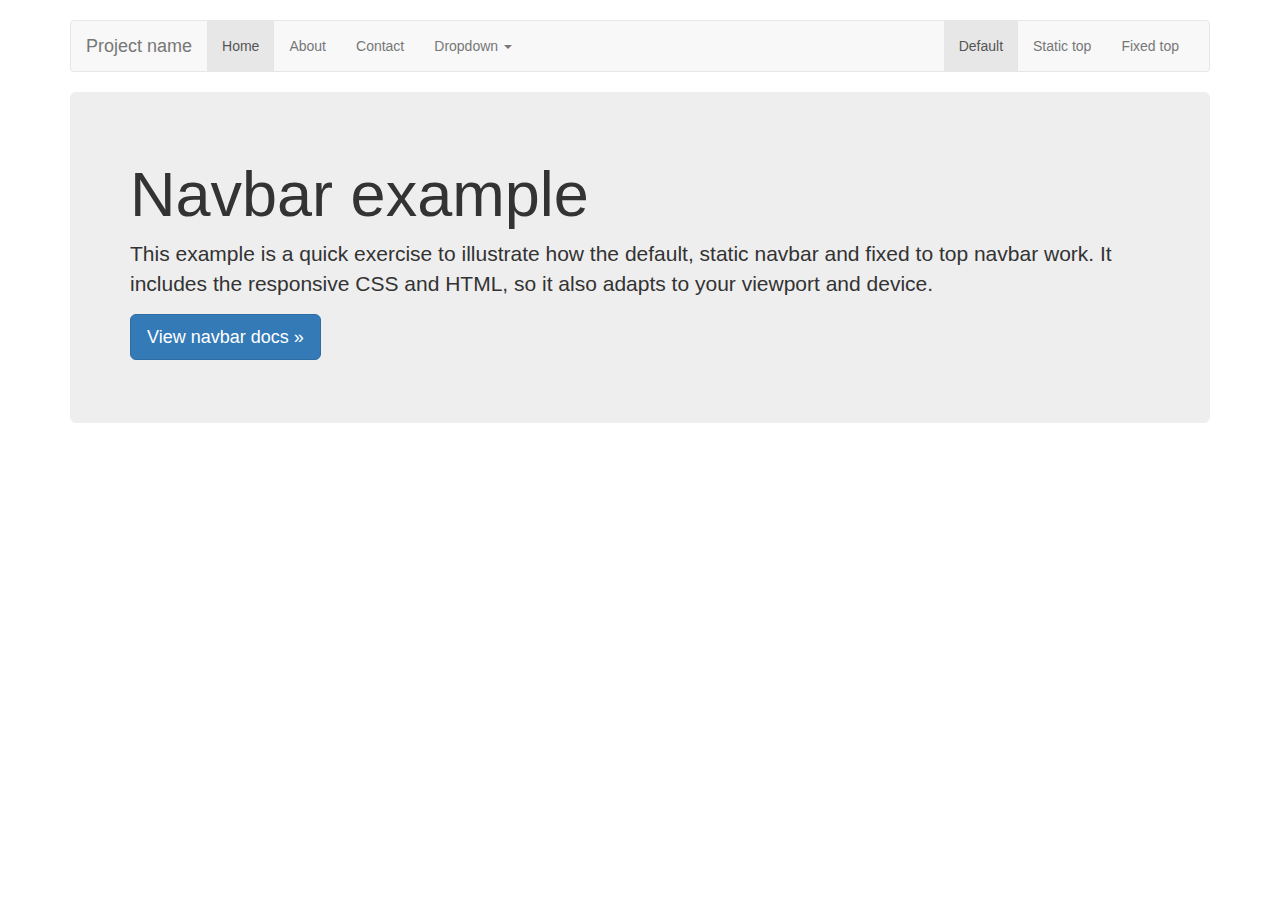
<file: kuis_0290/assets/docs/examples/navbar/index.html>
<!DOCTYPE html>
<html lang="en">
  <head>
    <meta charset="utf-8">
    <meta http-equiv="X-UA-Compatible" content="IE=edge">
    <meta name="viewport" content="width=device-width, initial-scale=1">
    <!-- The above 3 meta tags *must* come first in the head; any other head content must come *after* these tags -->
    <meta name="description" content="">
    <meta name="author" content="">
    <link rel="icon" href="../../favicon.ico">

    <title>Navbar Template for Bootstrap</title>

    <!-- Bootstrap core CSS -->
    <link href="../../dist/css/bootstrap.min.css" rel="stylesheet">

    <!-- IE10 viewport hack for Surface/desktop Windows 8 bug -->
    <link href="../../assets/css/ie10-viewport-bug-workaround.css" rel="stylesheet">

    <!-- Custom styles for this template -->
    <link href="navbar.css" rel="stylesheet">

    <!-- Just for debugging purposes. Don't actually copy these 2 lines! -->
    <!--[if lt IE 9]><script src="../../assets/js/ie8-responsive-file-warning.js"></script><![endif]-->
    <script src="../../assets/js/ie-emulation-modes-warning.js"></script>

    <!-- HTML5 shim and Respond.js for IE8 support of HTML5 elements and media queries -->
    <!--[if lt IE 9]>
      <script src="https://oss.maxcdn.com/html5shiv/3.7.3/html5shiv.min.js"></script>
      <script src="https://oss.maxcdn.com/respond/1.4.2/respond.min.js"></script>
    <![endif]-->
  </head>

  <body>

    <div class="container">

      <!-- Static navbar -->
      <nav class="navbar navbar-default">
        <div class="container-fluid">
          <div class="navbar-header">
            <button type="button" class="navbar-toggle collapsed" data-toggle="collapse" data-target="#navbar" aria-expanded="false" aria-controls="navbar">
              <span class="sr-only">Toggle navigation</span>
              <span class="icon-bar"></span>
              <span class="icon-bar"></span>
              <span class="icon-bar"></span>
            </button>
            <a class="navbar-brand" href="#">Project name</a>
          </div>
          <div id="navbar" class="navbar-collapse collapse">
            <ul class="nav navbar-nav">
              <li class="active"><a href="#">Home</a></li>
              <li><a href="#">About</a></li>
              <li><a href="#">Contact</a></li>
              <li class="dropdown">
                <a href="#" class="dropdown-toggle" data-toggle="dropdown" role="button" aria-haspopup="true" aria-expanded="false">Dropdown <span class="caret"></span></a>
                <ul class="dropdown-menu">
                  <li><a href="#">Action</a></li>
                  <li><a href="#">Another action</a></li>
                  <li><a href="#">Something else here</a></li>
                  <li role="separator" class="divider"></li>
                  <li class="dropdown-header">Nav header</li>
                  <li><a href="#">Separated link</a></li>
                  <li><a href="#">One more separated link</a></li>
                </ul>
              </li>
            </ul>
            <ul class="nav navbar-nav navbar-right">
              <li class="active"><a href="./">Default <span class="sr-only">(current)</span></a></li>
              <li><a href="../navbar-static-top/">Static top</a></li>
              <li><a href="../navbar-fixed-top/">Fixed top</a></li>
            </ul>
          </div><!--/.nav-collapse -->
        </div><!--/.container-fluid -->
      </nav>

      <!-- Main component for a primary marketing message or call to action -->
      <div class="jumbotron">
        <h1>Navbar example</h1>
        <p>This example is a quick exercise to illustrate how the default, static navbar and fixed to top navbar work. It includes the responsive CSS and HTML, so it also adapts to your viewport and device.</p>
        <p>
          <a class="btn btn-lg btn-primary" href="../../components/#navbar" role="button">View navbar docs &raquo;</a>
        </p>
      </div>

    </div> <!-- /container -->


    <!-- Bootstrap core JavaScript
    ================================================== -->
    <!-- Placed at the end of the document so the pages load faster -->
    <script src="https://ajax.googleapis.com/ajax/libs/jquery/1.12.4/jquery.min.js"></script>
    <script>window.jQuery || document.write('<script src="../../assets/js/vendor/jquery.min.js"><\/script>')</script>
    <script src="../../dist/js/bootstrap.min.js"></script>
    <!-- IE10 viewport hack for Surface/desktop Windows 8 bug -->
    <script src="../../assets/js/ie10-viewport-bug-workaround.js"></script>
  </body>
</html>
</file>
<file: kuis_0290/assets/docs/examples/blog/blog.css>
/*
 * Globals
 */

body {
  font-family: Georgia, "Times New Roman", Times, serif;
  color: #555;
}

h1, .h1,
h2, .h2,
h3, .h3,
h4, .h4,
h5, .h5,
h6, .h6 {
  margin-top: 0;
  font-family: "Helvetica Neue", Helvetica, Arial, sans-serif;
  font-weight: normal;
  color: #333;
}


/*
 * Override Bootstrap's default container.
 */

@media (min-width: 1200px) {
  .container {
    width: 970px;
  }
}


/*
 * Masthead for nav
 */

.blog-masthead {
  background-color: #428bca;
  -webkit-box-shadow: inset 0 -2px 5px rgba(0,0,0,.1);
          box-shadow: inset 0 -2px 5px rgba(0,0,0,.1);
}

/* Nav links */
.blog-nav-item {
  position: relative;
  display: inline-block;
  padding: 10px;
  font-weight: 500;
  color: #cdddeb;
}
.blog-nav-item:hover,
.blog-nav-item:focus {
  color: #fff;
  text-decoration: none;
}

/* Active state gets a caret at the bottom */
.blog-nav .active {
  color: #fff;
}
.blog-nav .active:after {
  position: absolute;
  bottom: 0;
  left: 50%;
  width: 0;
  height: 0;
  margin-left: -5px;
  vertical-align: middle;
  content: " ";
  border-right: 5px solid transparent;
  border-bottom: 5px solid;
  border-left: 5px solid transparent;
}


/*
 * Blog name and description
 */

.blog-header {
  padding-top: 20px;
  padding-bottom: 20px;
}
.blog-title {
  margin-top: 30px;
  margin-bottom: 0;
  font-size: 60px;
  font-weight: normal;
}
.blog-description {
  font-size: 20px;
  color: #999;
}


/*
 * Main column and sidebar layout
 */

.blog-main {
  font-size: 18px;
  line-height: 1.5;
}

/* Sidebar modules for boxing content */
.sidebar-module {
  padding: 15px;
  margin: 0 -15px 15px;
}
.sidebar-module-inset {
  padding: 15px;
  background-color: #f5f5f5;
  border-radius: 4px;
}
.sidebar-module-inset p:last-child,
.sidebar-module-inset ul:last-child,
.sidebar-module-inset ol:last-child {
  margin-bottom: 0;
}


/* Pagination */
.pager {
  margin-bottom: 60px;
  text-align: left;
}
.pager > li > a {
  width: 140px;
  padding: 10px 20px;
  text-align: center;
  border-radius: 30px;
}


/*
 * Blog posts
 */

.blog-post {
  margin-bottom: 60px;
}
.blog-post-title {
  margin-bottom: 5px;
  font-size: 40px;
}
.blog-post-meta {
  margin-bottom: 20px;
  color: #999;
}


/*
 * Footer
 */

.blog-footer {
  padding: 40px 0;
  color: #999;
  text-align: center;
  background-color: #f9f9f9;
  border-top: 1px solid #e5e5e5;
}
.blog-footer p:last-child {
  margin-bottom: 0;
}
</file>
<file: kuis_0290/assets/docs/examples/carousel/carousel.css>
/* GLOBAL STYLES
-------------------------------------------------- */
/* Padding below the footer and lighter body text */

body {
  padding-bottom: 40px;
  color: #5a5a5a;
}


/* CUSTOMIZE THE NAVBAR
-------------------------------------------------- */

/* Special class on .container surrounding .navbar, used for positioning it into place. */
.navbar-wrapper {
  position: absolute;
  top: 0;
  right: 0;
  left: 0;
  z-index: 20;
}

/* Flip around the padding for proper display in narrow viewports */
.navbar-wrapper > .container {
  padding-right: 0;
  padding-left: 0;
}
.navbar-wrapper .navbar {
  padding-right: 15px;
  padding-left: 15px;
}
.navbar-wrapper .navbar .container {
  width: auto;
}


/* CUSTOMIZE THE CAROUSEL
-------------------------------------------------- */

/* Carousel base class */
.carousel {
  height: 500px;
  margin-bottom: 60px;
}
/* Since positioning the image, we need to help out the caption */
.carousel-caption {
  z-index: 10;
}

/* Declare heights because of positioning of img element */
.carousel .item {
  height: 500px;
  background-color: #777;
}
.carousel-inner > .item > img {
  position: absolute;
  top: 0;
  left: 0;
  min-width: 100%;
  height: 500px;
}


/* MARKETING CONTENT
-------------------------------------------------- */

/* Center align the text within the three columns below the carousel */
.marketing .col-lg-4 {
  margin-bottom: 20px;
  text-align: center;
}
.marketing h2 {
  font-weight: normal;
}
.marketing .col-lg-4 p {
  margin-right: 10px;
  margin-left: 10px;
}


/* Featurettes
------------------------- */

.featurette-divider {
  margin: 80px 0; /* Space out the Bootstrap <hr> more */
}

/* Thin out the marketing headings */
.featurette-heading {
  font-weight: 300;
  line-height: 1;
  letter-spacing: -1px;
}


/* RESPONSIVE CSS
-------------------------------------------------- */

@media (min-width: 768px) {
  /* Navbar positioning foo */
  .navbar-wrapper {
    margin-top: 20px;
  }
  .navbar-wrapper .container {
    padding-right: 15px;
    padding-left: 15px;
  }
  .navbar-wrapper .navbar {
    padding-right: 0;
    padding-left: 0;
  }

  /* The navbar becomes detached from the top, so we round the corners */
  .navbar-wrapper .navbar {
    border-radius: 4px;
  }

  /* Bump up size of carousel content */
  .carousel-caption p {
    margin-bottom: 20px;
    font-size: 21px;
    line-height: 1.4;
  }

  .featurette-heading {
    font-size: 50px;
  }
}

@media (min-width: 992px) {
  .featurette-heading {
    margin-top: 120px;
  }
}
</file>
<file: kuis_0290/assets/docs/examples/cover/cover.css>
/*
 * Globals
 */

/* Links */
a,
a:focus,
a:hover {
  color: #fff;
}

/* Custom default button */
.btn-default,
.btn-default:hover,
.btn-default:focus {
  color: #333;
  text-shadow: none; /* Prevent inheritance from `body` */
  background-color: #fff;
  border: 1px solid #fff;
}


/*
 * Base structure
 */

html,
body {
  height: 100%;
  background-color: #333;
}
body {
  color: #fff;
  text-align: center;
  text-shadow: 0 1px 3px rgba(0,0,0,.5);
}

/* Extra markup and styles for table-esque vertical and horizontal centering */
.site-wrapper {
  display: table;
  width: 100%;
  height: 100%; /* For at least Firefox */
  min-height: 100%;
  -webkit-box-shadow: inset 0 0 100px rgba(0,0,0,.5);
          box-shadow: inset 0 0 100px rgba(0,0,0,.5);
}
.site-wrapper-inner {
  display: table-cell;
  vertical-align: top;
}
.cover-container {
  margin-right: auto;
  margin-left: auto;
}

/* Padding for spacing */
.inner {
  padding: 30px;
}


/*
 * Header
 */
.masthead-brand {
  margin-top: 10px;
  margin-bottom: 10px;
}

.masthead-nav > li {
  display: inline-block;
}
.masthead-nav > li + li {
  margin-left: 20px;
}
.masthead-nav > li > a {
  padding-right: 0;
  padding-left: 0;
  font-size: 16px;
  font-weight: bold;
  color: #fff; /* IE8 proofing */
  color: rgba(255,255,255,.75);
  border-bottom: 2px solid transparent;
}
.masthead-nav > li > a:hover,
.masthead-nav > li > a:focus {
  background-color: transparent;
  border-bottom-color: #a9a9a9;
  border-bottom-color: rgba(255,255,255,.25);
}
.masthead-nav > .active > a,
.masthead-nav > .active > a:hover,
.masthead-nav > .active > a:focus {
  color: #fff;
  border-bottom-color: #fff;
}

@media (min-width: 768px) {
  .masthead-brand {
    float: left;
  }
  .masthead-nav {
    float: right;
  }
}


/*
 * Cover
 */

.cover {
  padding: 0 20px;
}
.cover .btn-lg {
  padding: 10px 20px;
  font-weight: bold;
}


/*
 * Footer
 */

.mastfoot {
  color: #999; /* IE8 proofing */
  color: rgba(255,255,255,.5);
}


/*
 * Affix and center
 */

@media (min-width: 768px) {
  /* Pull out the header and footer */
  .masthead {
    position: fixed;
    top: 0;
  }
  .mastfoot {
    position: fixed;
    bottom: 0;
  }
  /* Start the vertical centering */
  .site-wrapper-inner {
    vertical-align: middle;
  }
  /* Handle the widths */
  .masthead,
  .mastfoot,
  .cover-container {
    width: 100%; /* Must be percentage or pixels for horizontal alignment */
  }
}

@media (min-width: 992px) {
  .masthead,
  .mastfoot,
  .cover-container {
    width: 700px;
  }
}
</file>
<file: kuis_0290/assets/docs/examples/dashboard/dashboard.css>
/*
 * Base structure
 */

/* Move down content because we have a fixed navbar that is 50px tall */
body {
  padding-top: 50px;
}


/*
 * Global add-ons
 */

.sub-header {
  padding-bottom: 10px;
  border-bottom: 1px solid #eee;
}

/*
 * Top navigation
 * Hide default border to remove 1px line.
 */
.navbar-fixed-top {
  border: 0;
}

/*
 * Sidebar
 */

/* Hide for mobile, show later */
.sidebar {
  display: none;
}
@media (min-width: 768px) {
  .sidebar {
    position: fixed;
    top: 51px;
    bottom: 0;
    left: 0;
    z-index: 1000;
    display: block;
    padding: 20px;
    overflow-x: hidden;
    overflow-y: auto; /* Scrollable contents if viewport is shorter than content. */
    background-color: #f5f5f5;
    border-right: 1px solid #eee;
  }
}

/* Sidebar navigation */
.nav-sidebar {
  margin-right: -21px; /* 20px padding + 1px border */
  margin-bottom: 20px;
  margin-left: -20px;
}
.nav-sidebar > li > a {
  padding-right: 20px;
  padding-left: 20px;
}
.nav-sidebar > .active > a,
.nav-sidebar > .active > a:hover,
.nav-sidebar > .active > a:focus {
  color: #fff;
  background-color: #428bca;
}


/*
 * Main content
 */

.main {
  padding: 20px;
}
@media (min-width: 768px) {
  .main {
    padding-right: 40px;
    padding-left: 40px;
  }
}
.main .page-header {
  margin-top: 0;
}


/*
 * Placeholder dashboard ideas
 */

.placeholders {
  margin-bottom: 30px;
  text-align: center;
}
.placeholders h4 {
  margin-bottom: 0;
}
.placeholder {
  margin-bottom: 20px;
}
.placeholder img {
  display: inline-block;
  border-radius: 50%;
}
</file>
<file: kuis_0290/assets/docs/examples/grid/grid.css>
h4 {
  margin-top: 25px;
}
.row {
  margin-bottom: 20px;
}
.row .row {
  margin-top: 10px;
  margin-bottom: 0;
}
[class*="col-"] {
  padding-top: 15px;
  padding-bottom: 15px;
  background-color: #eee;
  background-color: rgba(86,61,124,.15);
  border: 1px solid #ddd;
  border: 1px solid rgba(86,61,124,.2);
}

hr {
  margin-top: 40px;
  margin-bottom: 40px;
}
</file>
<file: kuis_0290/assets/docs/examples/jumbotron-narrow/jumbotron-narrow.css>
/* Space out content a bit */
body {
  padding-top: 20px;
  padding-bottom: 20px;
}

/* Everything but the jumbotron gets side spacing for mobile first views */
.header,
.marketing,
.footer {
  padding-right: 15px;
  padding-left: 15px;
}

/* Custom page header */
.header {
  padding-bottom: 20px;
  border-bottom: 1px solid #e5e5e5;
}
/* Make the masthead heading the same height as the navigation */
.header h3 {
  margin-top: 0;
  margin-bottom: 0;
  line-height: 40px;
}

/* Custom page footer */
.footer {
  padding-top: 19px;
  color: #777;
  border-top: 1px solid #e5e5e5;
}

/* Customize container */
@media (min-width: 768px) {
  .container {
    max-width: 730px;
  }
}
.container-narrow > hr {
  margin: 30px 0;
}

/* Main marketing message and sign up button */
.jumbotron {
  text-align: center;
  border-bottom: 1px solid #e5e5e5;
}
.jumbotron .btn {
  padding: 14px 24px;
  font-size: 21px;
}

/* Supporting marketing content */
.marketing {
  margin: 40px 0;
}
.marketing p + h4 {
  margin-top: 28px;
}

/* Responsive: Portrait tablets and up */
@media screen and (min-width: 768px) {
  /* Remove the padding we set earlier */
  .header,
  .marketing,
  .footer {
    padding-right: 0;
    padding-left: 0;
  }
  /* Space out the masthead */
  .header {
    margin-bottom: 30px;
  }
  /* Remove the bottom border on the jumbotron for visual effect */
  .jumbotron {
    border-bottom: 0;
  }
}
</file>
<file: kuis_0290/assets/docs/examples/jumbotron/jumbotron.css>
/* Move down content because we have a fixed navbar that is 50px tall */
body {
  padding-top: 50px;
  padding-bottom: 20px;
}
</file>
<file: kuis_0290/assets/docs/examples/justified-nav/justified-nav.css>
body {
  padding-top: 20px;
}

.footer {
  padding-top: 40px;
  padding-bottom: 40px;
  margin-top: 40px;
  border-top: 1px solid #eee;
}

/* Main marketing message and sign up button */
.jumbotron {
  text-align: center;
  background-color: transparent;
}
.jumbotron .btn {
  padding: 14px 24px;
  font-size: 21px;
}

/* Customize the nav-justified links to be fill the entire space of the .navbar */

.nav-justified {
  background-color: #eee;
  border: 1px solid #ccc;
  border-radius: 5px;
}
.nav-justified > li > a {
  padding-top: 15px;
  padding-bottom: 15px;
  margin-bottom: 0;
  font-weight: bold;
  color: #777;
  text-align: center;
  background-color: #e5e5e5; /* Old browsers */
  background-image: -webkit-gradient(linear, left top, left bottom, from(#f5f5f5), to(#e5e5e5));
  background-image: -webkit-linear-gradient(top, #f5f5f5 0%, #e5e5e5 100%);
  background-image:      -o-linear-gradient(top, #f5f5f5 0%, #e5e5e5 100%);
  background-image:         linear-gradient(to bottom, #f5f5f5 0%,#e5e5e5 100%);
  filter: progid:DXImageTransform.Microsoft.gradient( startColorstr='#f5f5f5', endColorstr='#e5e5e5',GradientType=0 ); /* IE6-9 */
  background-repeat: repeat-x; /* Repeat the gradient */
  border-bottom: 1px solid #d5d5d5;
}
.nav-justified > .active > a,
.nav-justified > .active > a:hover,
.nav-justified > .active > a:focus {
  background-color: #ddd;
  background-image: none;
  -webkit-box-shadow: inset 0 3px 7px rgba(0,0,0,.15);
          box-shadow: inset 0 3px 7px rgba(0,0,0,.15);
}
.nav-justified > li:first-child > a {
  border-radius: 5px 5px 0 0;
}
.nav-justified > li:last-child > a {
  border-bottom: 0;
  border-radius: 0 0 5px 5px;
}

@media (min-width: 768px) {
  .nav-justified {
    max-height: 52px;
  }
  .nav-justified > li > a {
    border-right: 1px solid #d5d5d5;
    border-left: 1px solid #fff;
  }
  .nav-justified > li:first-child > a {
    border-left: 0;
    border-radius: 5px 0 0 5px;
  }
  .nav-justified > li:last-child > a {
    border-right: 0;
    border-radius: 0 5px 5px 0;
  }
}

/* Responsive: Portrait tablets and up */
@media screen and (min-width: 768px) {
  /* Remove the padding we set earlier */
  .masthead,
  .marketing,
  .footer {
    padding-right: 0;
    padding-left: 0;
  }
}
</file>
<file: kuis_0290/assets/docs/examples/navbar-fixed-top/navbar-fixed-top.css>
body {
  min-height: 2000px;
  padding-top: 70px;
}
</file>
<file: kuis_0290/assets/docs/examples/navbar-static-top/navbar-static-top.css>
body {
  min-height: 2000px;
}

.navbar-static-top {
  margin-bottom: 19px;
}
</file>
<file: kuis_0290/assets/docs/examples/navbar/navbar.css>
body {
  padding-top: 20px;
  padding-bottom: 20px;
}

.navbar {
  margin-bottom: 20px;
}
</file>
<file: kuis_0290/assets/js/tests/vendor/qunit.css>
/*!
 * QUnit 1.22.0
 * https://qunitjs.com/
 *
 * Copyright jQuery Foundation and other contributors
 * Released under the MIT license
 * https://jquery.org/license
 *
 * Date: 2016-02-23T15:57Z
 */

/** Font Family and Sizes */

#qunit-tests, #qunit-header, #qunit-banner, #qunit-testrunner-toolbar, #qunit-filteredTest, #qunit-userAgent, #qunit-testresult {
	font-family: "Helvetica Neue Light", "HelveticaNeue-Light", "Helvetica Neue", Calibri, Helvetica, Arial, sans-serif;
}

#qunit-testrunner-toolbar, #qunit-filteredTest, #qunit-userAgent, #qunit-testresult, #qunit-tests li { font-size: small; }
#qunit-tests { font-size: smaller; }


/** Resets */

#qunit-tests, #qunit-header, #qunit-banner, #qunit-filteredTest, #qunit-userAgent, #qunit-testresult, #qunit-modulefilter {
	margin: 0;
	padding: 0;
}


/** Header */

#qunit-header {
	padding: 0.5em 0 0.5em 1em;

	color: #8699A4;
	background-color: #0D3349;

	font-size: 1.5em;
	line-height: 1em;
	font-weight: 400;

	border-radius: 5px 5px 0 0;
}

#qunit-header a {
	text-decoration: none;
	color: #C2CCD1;
}

#qunit-header a:hover,
#qunit-header a:focus {
	color: #FFF;
}

#qunit-testrunner-toolbar label {
	display: inline-block;
	padding: 0 0.5em 0 0.1em;
}

#qunit-banner {
	height: 5px;
}

#qunit-testrunner-toolbar {
	padding: 0.5em 1em 0.5em 1em;
	color: #5E740B;
	background-color: #EEE;
	overflow: hidden;
}

#qunit-filteredTest {
	padding: 0.5em 1em 0.5em 1em;
	background-color: #F4FF77;
	color: #366097;
}

#qunit-userAgent {
	padding: 0.5em 1em 0.5em 1em;
	background-color: #2B81AF;
	color: #FFF;
	text-shadow: rgba(0, 0, 0, 0.5) 2px 2px 1px;
}

#qunit-modulefilter-container {
	float: right;
	padding: 0.2em;
}

.qunit-url-config {
	display: inline-block;
	padding: 0.1em;
}

.qunit-filter {
	display: block;
	float: right;
	margin-left: 1em;
}

/** Tests: Pass/Fail */

#qunit-tests {
	list-style-position: inside;
}

#qunit-tests li {
	padding: 0.4em 1em 0.4em 1em;
	border-bottom: 1px solid #FFF;
	list-style-position: inside;
}

#qunit-tests > li {
	display: none;
}

#qunit-tests li.running,
#qunit-tests li.pass,
#qunit-tests li.fail,
#qunit-tests li.skipped {
	display: list-item;
}

#qunit-tests.hidepass {
	position: relative;
}

#qunit-tests.hidepass li.running,
#qunit-tests.hidepass li.pass {
	visibility: hidden;
	position: absolute;
	width:   0;
	height:  0;
	padding: 0;
	border:  0;
	margin:  0;
}

#qunit-tests li strong {
	cursor: pointer;
}

#qunit-tests li.skipped strong {
	cursor: default;
}

#qunit-tests li a {
	padding: 0.5em;
	color: #C2CCD1;
	text-decoration: none;
}

#qunit-tests li p a {
	padding: 0.25em;
	color: #6B6464;
}
#qunit-tests li a:hover,
#qunit-tests li a:focus {
	color: #000;
}

#qunit-tests li .runtime {
	float: right;
	font-size: smaller;
}

.qunit-assert-list {
	margin-top: 0.5em;
	padding: 0.5em;

	background-color: #FFF;

	border-radius: 5px;
}

.qunit-source {
	margin: 0.6em 0 0.3em;
}

.qunit-collapsed {
	display: none;
}

#qunit-tests table {
	border-collapse: collapse;
	margin-top: 0.2em;
}

#qunit-tests th {
	text-align: right;
	vertical-align: top;
	padding: 0 0.5em 0 0;
}

#qunit-tests td {
	vertical-align: top;
}

#qunit-tests pre {
	margin: 0;
	white-space: pre-wrap;
	word-wrap: break-word;
}

#qunit-tests del {
	background-color: #E0F2BE;
	color: #374E0C;
	text-decoration: none;
}

#qunit-tests ins {
	background-color: #FFCACA;
	color: #500;
	text-decoration: none;
}

/*** Test Counts */

#qunit-tests b.counts                       { color: #000; }
#qunit-tests b.passed                       { color: #5E740B; }
#qunit-tests b.failed                       { color: #710909; }

#qunit-tests li li {
	padding: 5px;
	background-color: #FFF;
	border-bottom: none;
	list-style-position: inside;
}

/*** Passing Styles */

#qunit-tests li li.pass {
	color: #3C510C;
	background-color: #FFF;
	border-left: 10px solid #C6E746;
}

#qunit-tests .pass                          { color: #528CE0; background-color: #D2E0E6; }
#qunit-tests .pass .test-name               { color: #366097; }

#qunit-tests .pass .test-actual,
#qunit-tests .pass .test-expected           { color: #999; }

#qunit-banner.qunit-pass                    { background-color: #C6E746; }

/*** Failing Styles */

#qunit-tests li li.fail {
	color: #710909;
	background-color: #FFF;
	border-left: 10px solid #EE5757;
	white-space: pre;
}

#qunit-tests > li:last-child {
	border-radius: 0 0 5px 5px;
}

#qunit-tests .fail                          { color: #000; background-color: #EE5757; }
#qunit-tests .fail .test-name,
#qunit-tests .fail .module-name             { color: #000; }

#qunit-tests .fail .test-actual             { color: #EE5757; }
#qunit-tests .fail .test-expected           { color: #008000; }

#qunit-banner.qunit-fail                    { background-color: #EE5757; }

/*** Skipped tests */

#qunit-tests .skipped {
	background-color: #EBECE9;
}

#qunit-tests .qunit-skipped-label {
	background-color: #F4FF77;
	display: inline-block;
	font-style: normal;
	color: #366097;
	line-height: 1.8em;
	padding: 0 0.5em;
	margin: -0.4em 0.4em -0.4em 0;
}

/** Result */

#qunit-testresult {
	padding: 0.5em 1em 0.5em 1em;

	color: #2B81AF;
	background-color: #D2E0E6;

	border-bottom: 1px solid #FFF;
}
#qunit-testresult .module-name {
	font-weight: 700;
}

/** Fixture */

#qunit-fixture {
	position: absolute;
	top: -10000px;
	left: -10000px;
	width: 1000px;
	height: 1000px;
}
</file>
<file: kuis_0290/assets/docs/assets/css/ie10-viewport-bug-workaround.css>
/*!
 * IE10 viewport hack for Surface/desktop Windows 8 bug
 * Copyright 2014-2015 Twitter, Inc.
 * Licensed under MIT (https://github.com/twbs/bootstrap/blob/master/LICENSE)
 */

/*
 * See the Getting Started docs for more information:
 * http://getbootstrap.com/getting-started/#support-ie10-width
 */
@-ms-viewport     { width: device-width; }
@-o-viewport      { width: device-width; }
@viewport         { width: device-width; }
</file>
